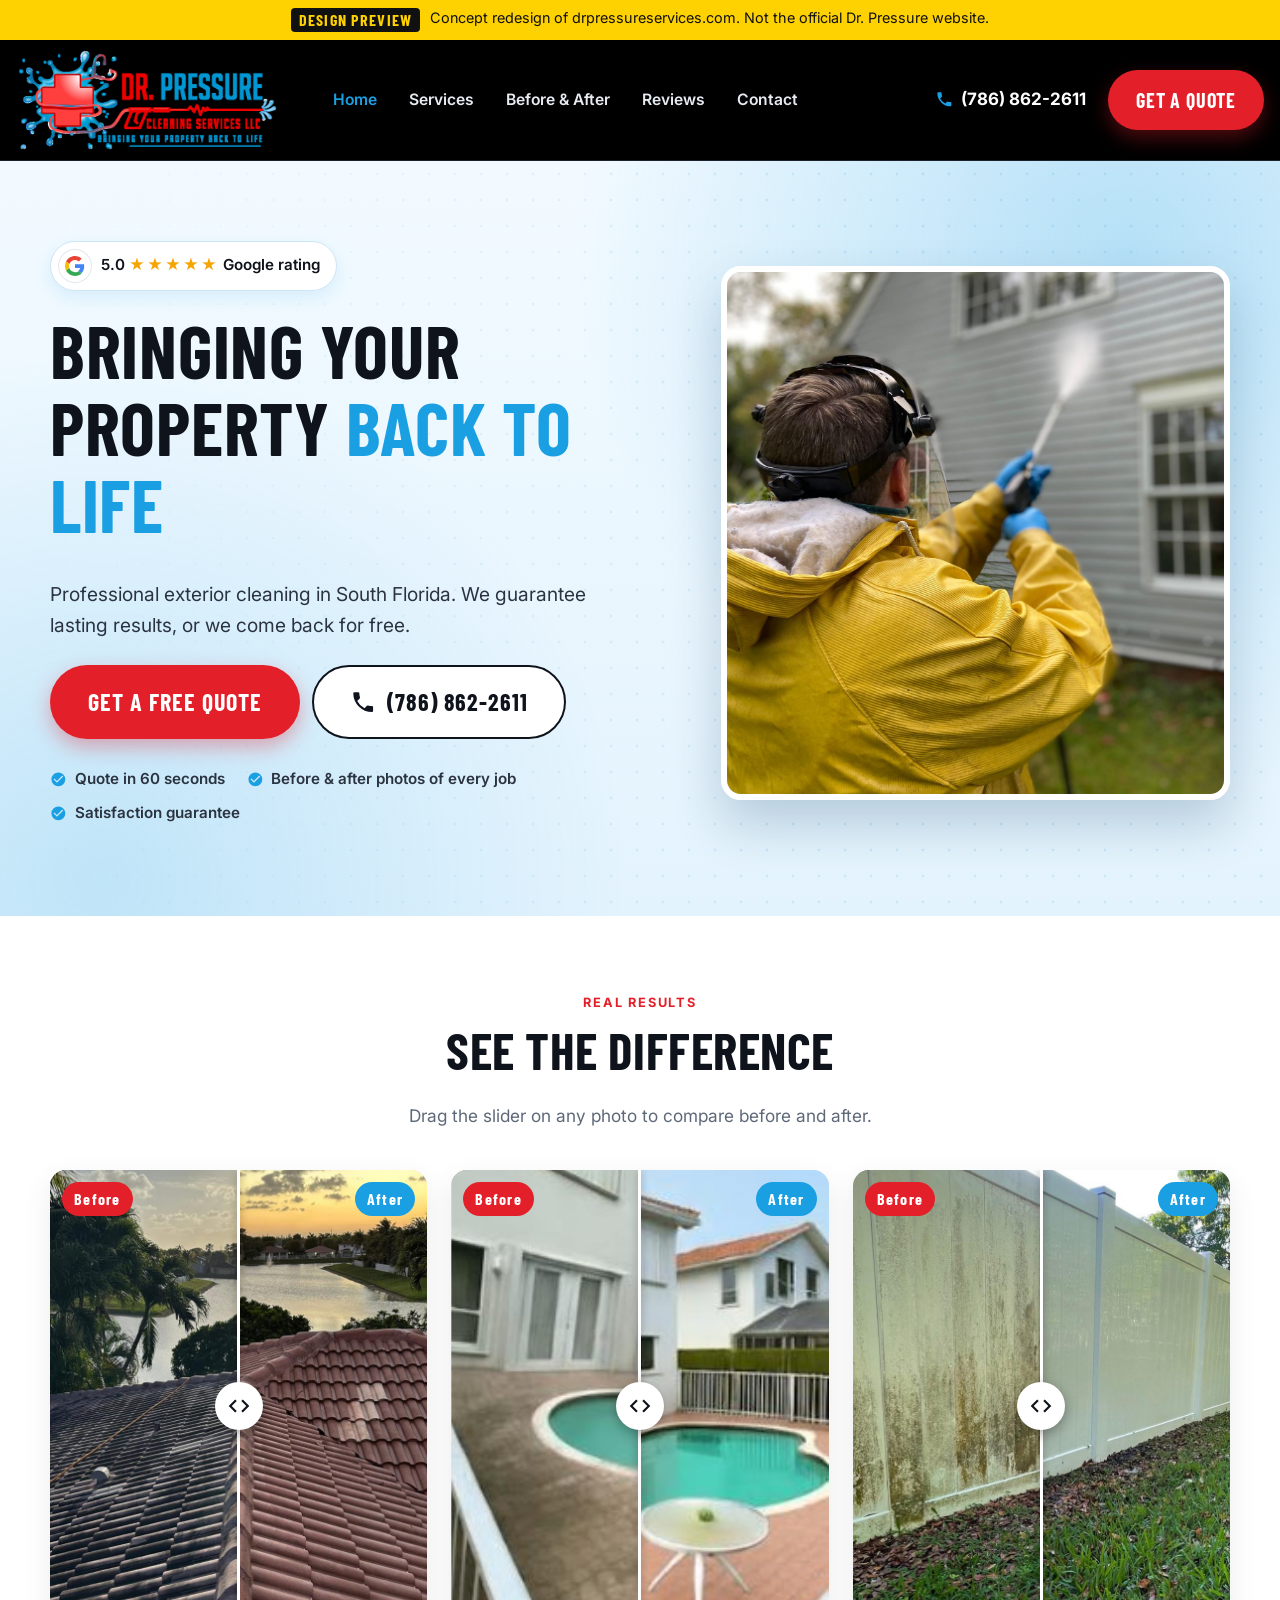
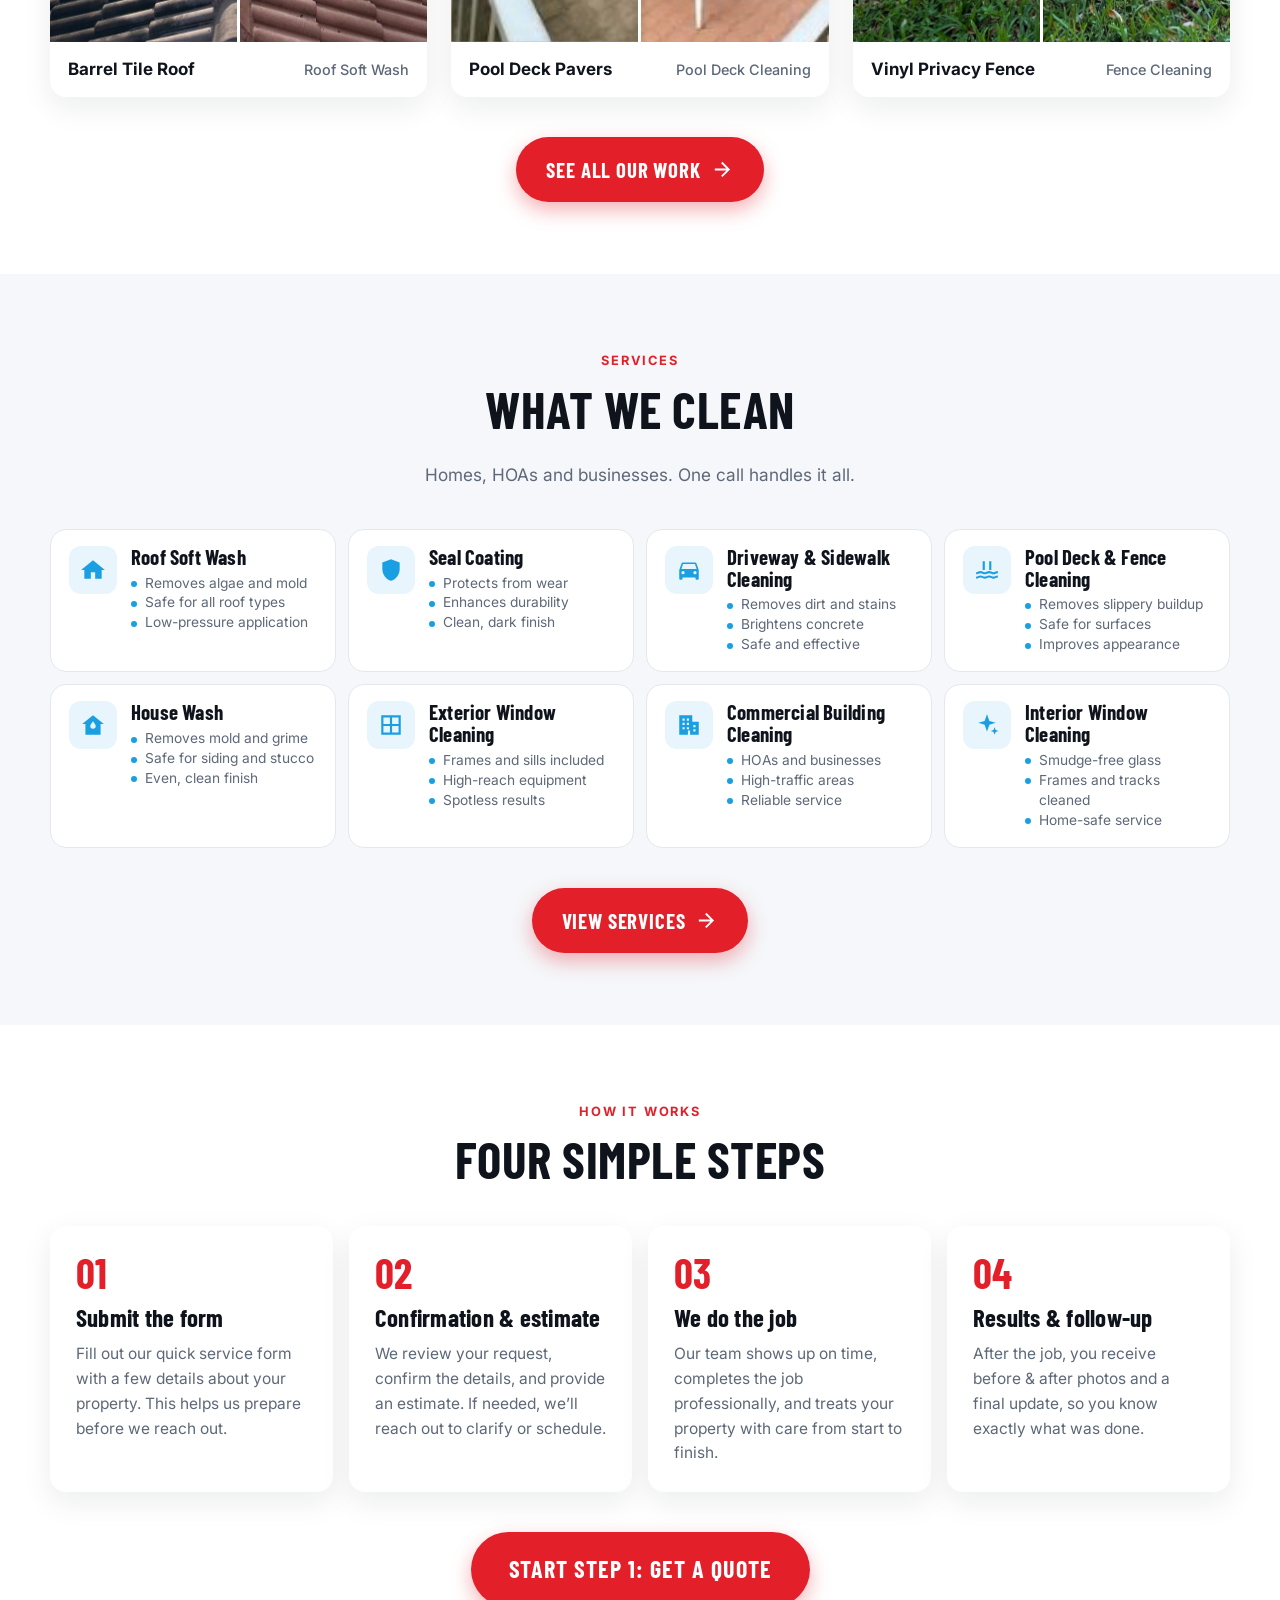
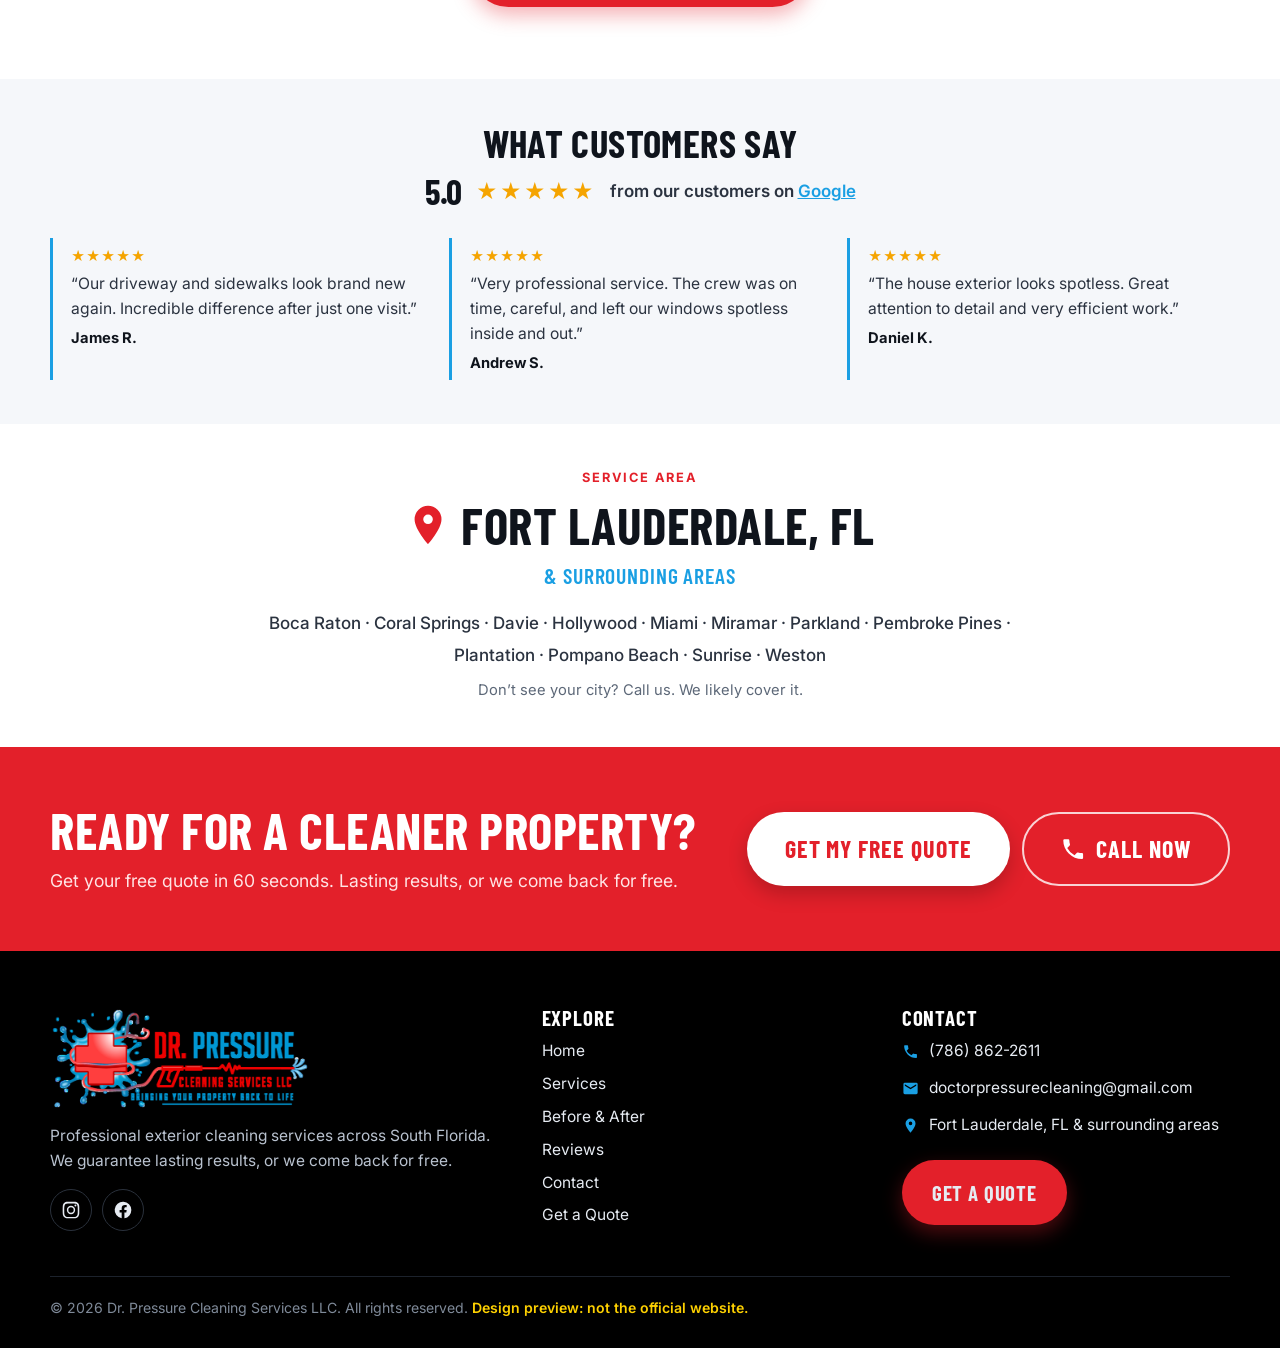
<file: index.html>
<!doctype html>
<html lang="en">
<head>
<meta charset="utf-8">
<meta name="viewport" content="width=device-width, initial-scale=1">
<title>Dr. Pressure | Pressure Washing & Exterior Cleaning in South Florida</title>
<meta name="description" content="Roof soft washing, driveways, pool decks, house washing and window cleaning across South Florida. 5.0 Google rating. Get your free quote in 60 seconds.">
<meta name="robots" content="noindex, nofollow">
<link rel="icon" type="image/png" href="assets/img/favicon.png">
<link rel="apple-touch-icon" href="assets/img/apple-touch-icon.png">
<link rel="preconnect" href="https://fonts.googleapis.com">
<link rel="preconnect" href="https://fonts.gstatic.com" crossorigin>
<link href="https://fonts.googleapis.com/css2?family=Barlow+Condensed:wght@600;700&family=Inter:wght@400;500;600;700&display=swap" rel="stylesheet">
<link rel="stylesheet" href="css/styles.css?v=15">
</head>
<body>
<a class="skip-link" href="#main">Skip to content</a>
<div class="preview-banner" role="note"><strong>Design preview</strong><span>Concept redesign of drpressureservices.com. Not the official Dr. Pressure website.</span></div>
<header class="site-header">
  <div class="container header-inner">
    <a class="brand" href="index.html"><img src="assets/img/logo.png" width="640" height="253" alt="Dr. Pressure Cleaning Services LLC: Bringing your property back to life"></a>
    <nav class="nav" aria-label="Main"><a href="index.html" aria-current="page">Home</a><a href="services.html">Services</a><a href="our-work.html">Before & After</a><a href="index.html#reviews">Reviews</a><a href="quote.html">Contact</a></nav>
    <div class="header-actions">
      <a class="header-phone" href="tel:+17868622611"><svg class="icon" viewBox="0 0 24 24" aria-hidden="true"><path d="M6.6 10.8a15.1 15.1 0 0 0 6.6 6.6l2.2-2.2a1 1 0 0 1 1-.25 11.4 11.4 0 0 0 3.6.57 1 1 0 0 1 1 1V20a1 1 0 0 1-1 1A17 17 0 0 1 3 4a1 1 0 0 1 1-1h3.5a1 1 0 0 1 1 1c0 1.25.2 2.45.57 3.57a1 1 0 0 1-.25 1z"/></svg>(786) 862-2611</a>
      <a class="btn btn--quote " href="quote.html">Get a Quote</a>
      <button class="nav-toggle" type="button" aria-expanded="false" aria-controls="mobile-nav" aria-label="Open menu"><svg viewBox="0 0 24 24" aria-hidden="true"><path d="M3 6h18v2H3zm0 5h18v2H3zm0 5h18v2H3z"/></svg></button>
    </div>
  </div>
  <nav class="mobile-nav" id="mobile-nav" aria-label="Mobile"><a href="index.html" aria-current="page">Home</a><a href="services.html">Services</a><a href="our-work.html">Before & After</a><a href="index.html#reviews">Reviews</a><a href="quote.html">Contact</a><a href="tel:+17868622611">Call (786) 862-2611</a></nav>
</header>
<main id="main">
<section class="hero">
  <div class="container hero-grid">
  <div class="hero-inner">
    <a class="rating-badge" href="https://www.google.com/maps/place/Dr.+Pressure+Cleaning+Services,+LLC/@26.540264,-80.9608332,9z/data=!4m8!3m7!1s0x623ec37fb17737cd:0x69ecc6bd66718e75!8m2!3d26.541781!4d-80.3013955!9m1!1b1!16s%2Fg%2F11wqyf3mq2" target="_blank" rel="noopener"><span class="g"><svg viewBox="0 0 48 48" width="20" height="20" aria-hidden="true"><path fill="#EA4335" d="M24 9.5c3.5 0 6.6 1.2 9.1 3.6l6.8-6.8C35.8 2.4 30.3 0 24 0 14.6 0 6.6 5.4 2.6 13.3l7.9 6.1C12.4 13.7 17.7 9.5 24 9.5z"/><path fill="#4285F4" d="M46.1 24.5c0-1.6-.1-3.1-.4-4.5H24v9h12.4c-.5 2.9-2.2 5.3-4.6 6.9l7.4 5.7c4.3-4 6.9-9.9 6.9-17.1z"/><path fill="#FBBC05" d="M10.5 28.6A14.5 14.5 0 0 1 9.5 24c0-1.6.3-3.2.8-4.6l-7.9-6.1A24 24 0 0 0 0 24c0 3.9.9 7.5 2.6 10.7z"/><path fill="#34A853" d="M24 48c6.5 0 11.9-2.1 15.9-5.8l-7.4-5.7c-2.1 1.4-4.8 2.3-8.5 2.3-6.3 0-11.6-4.2-13.5-9.9l-7.9 6.1C6.6 42.6 14.6 48 24 48z"/></svg></span><span>5.0 <span class="stars" aria-hidden="true">★★★★★</span> Google rating</span></a>
    <h1>Bringing your property <span>back to life</span></h1>
    <p class="hero-lead">Professional exterior cleaning in South Florida. We guarantee lasting results, or we come back for free.</p>
    <div class="hero-actions"><a class="btn btn--quote btn--lg" href="quote.html">Get a Free Quote</a><a class="btn btn--ghost btn--lg" href="tel:+17868622611"><svg class="icon" viewBox="0 0 24 24" aria-hidden="true"><path d="M6.6 10.8a15.1 15.1 0 0 0 6.6 6.6l2.2-2.2a1 1 0 0 1 1-.25 11.4 11.4 0 0 0 3.6.57 1 1 0 0 1 1 1V20a1 1 0 0 1-1 1A17 17 0 0 1 3 4a1 1 0 0 1 1-1h3.5a1 1 0 0 1 1 1c0 1.25.2 2.45.57 3.57a1 1 0 0 1-.25 1z"/></svg>(786) 862-2611</a></div>
    <ul class="hero-points"><li><svg class="icon" viewBox="0 0 24 24" aria-hidden="true"><path d="M12 2a10 10 0 1 0 0 20 10 10 0 0 0 0-20zm-2 15-5-5 1.4-1.4 3.6 3.6 7.6-7.6L19 8z"/></svg>Quote in 60 seconds</li><li><svg class="icon" viewBox="0 0 24 24" aria-hidden="true"><path d="M12 2a10 10 0 1 0 0 20 10 10 0 0 0 0-20zm-2 15-5-5 1.4-1.4 3.6 3.6 7.6-7.6L19 8z"/></svg>Before &amp; after photos of every job</li><li><svg class="icon" viewBox="0 0 24 24" aria-hidden="true"><path d="M12 2a10 10 0 1 0 0 20 10 10 0 0 0 0-20zm-2 15-5-5 1.4-1.4 3.6 3.6 7.6-7.6L19 8z"/></svg>Satisfaction guarantee</li></ul>
  </div>
  <figure class="hero-photo"><img src="assets/img/hero-pressure-washing.jpg" width="1400" height="1488" alt="Young man in a yellow rain jacket pressure washing house siding" fetchpriority="high"></figure>
  </div>
</section>

<section class="section">
  <div class="container">
    <div class="section-head"><span class="eyebrow">Real results</span><h2>See the difference</h2><p>Drag the slider on any photo to compare before and after.</p></div>
    <div class="ba-grid ba-grid--3">
<figure class="ba-card">
  <div class="ba" data-ba>
    <img class="ba-after" src="assets/img/work/roof-tile-after.jpg" alt="Barrel Tile Roof after cleaning by Dr. Pressure">
    <img class="ba-before" src="assets/img/work/roof-tile-before.jpg" alt="Barrel Tile Roof before cleaning">
    <span class="ba-tag ba-tag--before">Before</span><span class="ba-tag ba-tag--after">After</span>
    <span class="ba-line"></span>
    <input type="range" min="0" max="100" value="50" aria-label="Drag to compare before and after: Barrel Tile Roof">
    <span class="ba-handle"><svg viewBox="0 0 24 24" aria-hidden="true"><path d="M8.5 6 2.5 12l6 6 1.4-1.4L5.3 12l4.6-4.6zm7 0-1.4 1.4 4.6 4.6-4.6 4.6 1.4 1.4 6-6z"/></svg></span>
  </div>
  <figcaption>Barrel Tile Roof<span>Roof Soft Wash</span></figcaption>
</figure>
<figure class="ba-card">
  <div class="ba" data-ba>
    <img class="ba-after" src="assets/img/work/pool-deck-after.jpg" alt="Pool Deck Pavers after cleaning by Dr. Pressure">
    <img class="ba-before" src="assets/img/work/pool-deck-before.jpg" alt="Pool Deck Pavers before cleaning">
    <span class="ba-tag ba-tag--before">Before</span><span class="ba-tag ba-tag--after">After</span>
    <span class="ba-line"></span>
    <input type="range" min="0" max="100" value="50" aria-label="Drag to compare before and after: Pool Deck Pavers">
    <span class="ba-handle"><svg viewBox="0 0 24 24" aria-hidden="true"><path d="M8.5 6 2.5 12l6 6 1.4-1.4L5.3 12l4.6-4.6zm7 0-1.4 1.4 4.6 4.6-4.6 4.6 1.4 1.4 6-6z"/></svg></span>
  </div>
  <figcaption>Pool Deck Pavers<span>Pool Deck Cleaning</span></figcaption>
</figure>
<figure class="ba-card">
  <div class="ba" data-ba>
    <img class="ba-after" src="assets/img/work/fence-after.jpg" alt="Vinyl Privacy Fence after cleaning by Dr. Pressure" loading="lazy">
    <img class="ba-before" src="assets/img/work/fence-before.jpg" alt="Vinyl Privacy Fence before cleaning" loading="lazy">
    <span class="ba-tag ba-tag--before">Before</span><span class="ba-tag ba-tag--after">After</span>
    <span class="ba-line"></span>
    <input type="range" min="0" max="100" value="50" aria-label="Drag to compare before and after: Vinyl Privacy Fence">
    <span class="ba-handle"><svg viewBox="0 0 24 24" aria-hidden="true"><path d="M8.5 6 2.5 12l6 6 1.4-1.4L5.3 12l4.6-4.6zm7 0-1.4 1.4 4.6 4.6-4.6 4.6 1.4 1.4 6-6z"/></svg></span>
  </div>
  <figcaption>Vinyl Privacy Fence<span>Fence Cleaning</span></figcaption>
</figure>
    </div>
    <div class="center-cta"><a class="btn btn--quote" href="our-work.html">See all our work <svg class="icon" viewBox="0 0 24 24" aria-hidden="true"><path d="M12 4l-1.4 1.4 5.6 5.6H4v2h12.2l-5.6 5.6L12 20l8-8z"/></svg></a></div>
  </div>
</section>

<section class="section section--alt" id="services">
  <div class="container">
    <div class="section-head"><span class="eyebrow">Services</span><h2>What we clean</h2><p>Homes, HOAs and businesses. One call handles it all.</p></div>
    <ul class="svc-tiles"><li class="svc-tile"><span class="service-icon"><svg viewBox="0 0 24 24" aria-hidden="true"><path d="M12 3 1 12h3v8h6v-6h4v6h6v-8h3z"/></svg></span><div><h3>Roof Soft Wash</h3><ul class="svc-inc" aria-label="Included"><li>Removes algae and mold</li><li>Safe for all roof types</li><li>Low-pressure application</li></ul></div></li><li class="svc-tile"><span class="service-icon"><svg viewBox="0 0 24 24" aria-hidden="true"><path d="M12 2 4 5v6c0 5 3.4 9.7 8 11 4.6-1.3 8-6 8-11V5z"/></svg></span><div><h3>Seal Coating</h3><ul class="svc-inc" aria-label="Included"><li>Protects from wear</li><li>Enhances durability</li><li>Clean, dark finish</li></ul></div></li><li class="svc-tile"><span class="service-icon"><svg viewBox="0 0 24 24" aria-hidden="true"><path d="M18.9 6a1.5 1.5 0 0 0-1.4-1h-11a1.5 1.5 0 0 0-1.4 1L3 12v8a1 1 0 0 0 1 1h1a1 1 0 0 0 1-1v-1h12v1a1 1 0 0 0 1 1h1a1 1 0 0 0 1-1v-8zM6.5 16a1.5 1.5 0 1 1 0-3 1.5 1.5 0 0 1 0 3zm11 0a1.5 1.5 0 1 1 0-3 1.5 1.5 0 0 1 0 3zM5 11l1.5-4.5h11L19 11z"/></svg></span><div><h3>Driveway & Sidewalk Cleaning</h3><ul class="svc-inc" aria-label="Included"><li>Removes dirt and stains</li><li>Brightens concrete</li><li>Safe and effective</li></ul></div></li><li class="svc-tile"><span class="service-icon"><svg viewBox="0 0 24 24" aria-hidden="true"><path d="M2 18c2 0 2-1 4-1s2 1 4 1 2-1 4-1 2 1 4 1 2-1 4-1v2c-2 0-2 1-4 1s-2-1-4-1-2 1-4 1-2-1-4-1-2 1-4 1zm0-4c2 0 2-1 4-1s2 1 4 1 2-1 4-1 2 1 4 1 2-1 4-1v2c-2 0-2 1-4 1s-2-1-4-1-2 1-4 1-2-1-4-1-2 1-4 1zM8 4h2v8H8zm6 0h2v8h-2z"/></svg></span><div><h3>Pool Deck & Fence Cleaning</h3><ul class="svc-inc" aria-label="Included"><li>Removes slippery buildup</li><li>Safe for surfaces</li><li>Improves appearance</li></ul></div></li><li class="svc-tile"><span class="service-icon"><svg viewBox="0 0 24 24" aria-hidden="true"><path d="M12 3 2 11h3v10h14V11h3zm0 5.5c1.3 1.8 2.5 3.3 2.5 4.5a2.5 2.5 0 0 1-5 0c0-1.2 1.2-2.7 2.5-4.5z"/></svg></span><div><h3>House Wash</h3><ul class="svc-inc" aria-label="Included"><li>Removes mold and grime</li><li>Safe for siding and stucco</li><li>Even, clean finish</li></ul></div></li><li class="svc-tile"><span class="service-icon"><svg viewBox="0 0 24 24" aria-hidden="true"><path d="M3 3h18v18H3zm2 2v6h6V5zm8 0v6h6V5zm-8 8v6h6v-6zm8 0v6h6v-6z"/></svg></span><div><h3>Exterior Window Cleaning</h3><ul class="svc-inc" aria-label="Included"><li>Frames and sills included</li><li>High-reach equipment</li><li>Spotless results</li></ul></div></li><li class="svc-tile"><span class="service-icon"><svg viewBox="0 0 24 24" aria-hidden="true"><path d="M3 21V3h12v6h6v12h-8v-4h-2v4zm3-15v2h2V6zm4 0v2h2V6zm-4 4v2h2v-2zm4 0v2h2v-2zm-4 4v2h2v-2zm4 0v2h2v-2zm6-2v2h2v-2zm0 4v2h2v-2z"/></svg></span><div><h3>Commercial Building Cleaning</h3><ul class="svc-inc" aria-label="Included"><li>HOAs and businesses</li><li>High-traffic areas</li><li>Reliable service</li></ul></div></li><li class="svc-tile"><span class="service-icon"><svg viewBox="0 0 24 24" aria-hidden="true"><path d="M12 2l2.2 6.3L20 10l-5.8 1.7L12 18l-2.2-6.3L4 10l5.8-1.7zm7 12 1 2.6 2.5.9-2.5.9-1 2.6-1-2.6-2.5-.9 2.5-.9z"/></svg></span><div><h3>Interior Window Cleaning</h3><ul class="svc-inc" aria-label="Included"><li>Smudge-free glass</li><li>Frames and tracks cleaned</li><li>Home-safe service</li></ul></div></li></ul>
    <div class="center-cta"><a class="btn btn--quote" href="services.html">View services <svg class="icon" viewBox="0 0 24 24" aria-hidden="true"><path d="M12 4l-1.4 1.4 5.6 5.6H4v2h12.2l-5.6 5.6L12 20l8-8z"/></svg></a></div>
  </div>
</section>

<section class="section" id="process">
  <div class="container">
    <div class="section-head"><span class="eyebrow">How it works</span><h2>Four simple steps</h2></div>
    <ol class="steps"><li class='step'><h3>Submit the form</h3><p>Fill out our quick service form with a few details about your property. This helps us prepare before we reach out.</p></li><li class='step'><h3>Confirmation & estimate</h3><p>We review your request, confirm the details, and provide an estimate. If needed, we&rsquo;ll reach out to clarify or schedule.</p></li><li class='step'><h3>We do the job</h3><p>Our team shows up on time, completes the job professionally, and treats your property with care from start to finish.</p></li><li class='step'><h3>Results & follow-up</h3><p>After the job, you receive before &amp; after photos and a final update, so you know exactly what was done.</p></li></ol>
    <div class="center-cta"><a class="btn btn--quote btn--lg" href="quote.html">Start Step 1: Get a Quote</a></div>
  </div>
</section>
<section class="section section--alt section--tight" id="reviews">
  <div class="container">
    <h2 class="reviews-title">What customers say</h2>
    <div class="reviews-summary"><strong>5.0</strong><span class="stars" aria-hidden="true">★★★★★</span><span>from our customers on <a href="https://www.google.com/maps/place/Dr.+Pressure+Cleaning+Services,+LLC/@26.540264,-80.9608332,9z/data=!4m8!3m7!1s0x623ec37fb17737cd:0x69ecc6bd66718e75!8m2!3d26.541781!4d-80.3013955!9m1!1b1!16s%2Fg%2F11wqyf3mq2" target="_blank" rel="noopener">Google</a></span></div>
    <div class="reviews"><figure class="review"><span class="stars" aria-label="5 out of 5 stars">★★★★★</span><blockquote>&ldquo;Our driveway and sidewalks look brand new again. Incredible difference after just one visit.&rdquo;</blockquote><figcaption>James R.</figcaption></figure><figure class="review"><span class="stars" aria-label="5 out of 5 stars">★★★★★</span><blockquote>&ldquo;Very professional service. The crew was on time, careful, and left our windows spotless inside and out.&rdquo;</blockquote><figcaption>Andrew S.</figcaption></figure><figure class="review"><span class="stars" aria-label="5 out of 5 stars">★★★★★</span><blockquote>&ldquo;The house exterior looks spotless. Great attention to detail and very efficient work.&rdquo;</blockquote><figcaption>Daniel K.</figcaption></figure></div>
  </div>
</section>
<section class="section section--tight" id="areas">
  <div class="container areas-block">
    <span class="eyebrow">Service area</span>
    <h2 class="areas-main"><svg class="icon" viewBox="0 0 24 24" aria-hidden="true"><path d="M12 2a7 7 0 0 0-7 7c0 5.25 7 13 7 13s7-7.75 7-13a7 7 0 0 0-7-7zm0 9.5A2.5 2.5 0 1 1 12 6.5a2.5 2.5 0 0 1 0 5z"/></svg>Fort Lauderdale, FL</h2>
    <p class="areas-sub">&amp; surrounding areas</p>
    <p class="areas-list"><span class="nowrap">Boca Raton&nbsp;&middot;</span> <span class="nowrap">Coral Springs&nbsp;&middot;</span> <span class="nowrap">Davie&nbsp;&middot;</span> <span class="nowrap">Hollywood&nbsp;&middot;</span> <span class="nowrap">Miami&nbsp;&middot;</span> <span class="nowrap">Miramar&nbsp;&middot;</span> <span class="nowrap">Parkland&nbsp;&middot;</span> <span class="nowrap">Pembroke Pines&nbsp;&middot;</span> <span class="nowrap">Plantation&nbsp;&middot;</span> <span class="nowrap">Pompano Beach&nbsp;&middot;</span> <span class="nowrap">Sunrise&nbsp;&middot;</span> <span class="nowrap">Weston</span></p>
    <p class="areas-note">Don&rsquo;t see your city? Call us. We likely cover it.</p>
  </div>
</section>
<section class="quote-band" aria-label="Get a quote">
  <div class="container quote-band-inner">
    <div><h2>Ready for a cleaner property?</h2><p>Get your free quote in 60 seconds. Lasting results, or we come back for free.</p></div>
    <div class="quote-band-actions"><a class="btn btn--quote btn--lg" href="quote.html">Get My Free Quote</a><a class="btn btn--ghost btn--lg" href="tel:+17868622611"><svg class="icon" viewBox="0 0 24 24" aria-hidden="true"><path d="M6.6 10.8a15.1 15.1 0 0 0 6.6 6.6l2.2-2.2a1 1 0 0 1 1-.25 11.4 11.4 0 0 0 3.6.57 1 1 0 0 1 1 1V20a1 1 0 0 1-1 1A17 17 0 0 1 3 4a1 1 0 0 1 1-1h3.5a1 1 0 0 1 1 1c0 1.25.2 2.45.57 3.57a1 1 0 0 1-.25 1z"/></svg>Call Now</a></div>
  </div>
</section>
</main>
<footer class="site-footer">
  <div class="container">
    <div class="footer-grid">
      <div>
        <a class="footer-logo" href="index.html"><img src="assets/img/logo.png" width="640" height="253" alt="Dr. Pressure Cleaning Services LLC" loading="lazy"></a>
        <p>Professional exterior cleaning services across South Florida. We guarantee lasting results, or we come back for free.</p>
        <div class="social">
          <a href="https://www.instagram.com/dr.pressurecleaning/" aria-label="Instagram" target="_blank" rel="noopener"><svg viewBox="0 0 24 24" aria-hidden="true"><path d="M12 7a5 5 0 1 0 0 10 5 5 0 0 0 0-10zm0 8.2a3.2 3.2 0 1 1 0-6.4 3.2 3.2 0 0 1 0 6.4zM17.3 5.5a1.2 1.2 0 1 0 0 2.4 1.2 1.2 0 0 0 0-2.4zM21.9 7.8c-.1-1.6-.4-3-1.6-4.1S17.8 2.2 16.2 2.1C14.5 2 9.5 2 7.8 2.1 6.2 2.2 4.8 2.5 3.7 3.7S2.2 6.2 2.1 7.8C2 9.5 2 14.5 2.1 16.2c.1 1.6.4 3 1.6 4.1s2.5 1.5 4.1 1.6c1.7.1 6.7.1 8.4 0 1.6-.1 3-.4 4.1-1.6s1.5-2.5 1.6-4.1c.1-1.7.1-6.7 0-8.4zm-2.2 10.3a3.3 3.3 0 0 1-1.9 1.9c-1.3.5-4.4.4-5.8.4s-4.5.1-5.8-.4a3.3 3.3 0 0 1-1.9-1.9c-.5-1.3-.4-4.4-.4-5.8s-.1-4.5.4-5.8a3.3 3.3 0 0 1 1.9-1.9c1.3-.5 4.4-.4 5.8-.4s4.5-.1 5.8.4a3.3 3.3 0 0 1 1.9 1.9c.5 1.3.4 4.4.4 5.8s.1 4.5-.4 5.8z"/></svg></a>
          <a href="https://www.facebook.com/profile.php?id=61586886702951" aria-label="Facebook" target="_blank" rel="noopener"><svg viewBox="0 0 24 24" aria-hidden="true"><path d="M22 12a10 10 0 1 0-11.6 9.9v-7H7.9V12h2.5V9.8c0-2.5 1.5-3.9 3.8-3.9 1.1 0 2.2.2 2.2.2v2.5h-1.2c-1.2 0-1.6.8-1.6 1.6V12h2.8l-.4 2.9h-2.3v7A10 10 0 0 0 22 12z"/></svg></a>
        </div>
      </div>
      <div><h3>Explore</h3><ul><li><a href="index.html">Home</a></li><li><a href="services.html">Services</a></li><li><a href="our-work.html">Before & After</a></li><li><a href="index.html#reviews">Reviews</a></li><li><a href="quote.html">Contact</a></li><li><a href="quote.html">Get a Quote</a></li></ul></div>
      <div class="footer-contact"><h3>Contact</h3><ul>
        <li><a href="tel:+17868622611"><svg class="icon" viewBox="0 0 24 24" aria-hidden="true"><path d="M6.6 10.8a15.1 15.1 0 0 0 6.6 6.6l2.2-2.2a1 1 0 0 1 1-.25 11.4 11.4 0 0 0 3.6.57 1 1 0 0 1 1 1V20a1 1 0 0 1-1 1A17 17 0 0 1 3 4a1 1 0 0 1 1-1h3.5a1 1 0 0 1 1 1c0 1.25.2 2.45.57 3.57a1 1 0 0 1-.25 1z"/></svg>(786) 862-2611</a></li>
        <li><a href="mailto:doctorpressurecleaning@gmail.com"><svg class="icon" viewBox="0 0 24 24" aria-hidden="true"><path d="M20 4H4a2 2 0 0 0-2 2v12a2 2 0 0 0 2 2h16a2 2 0 0 0 2-2V6a2 2 0 0 0-2-2zm0 4-8 5-8-5V6l8 5 8-5z"/></svg>doctorpressurecleaning@gmail.com</a></li>
        <li><a href="https://www.google.com/maps/place/Dr.+Pressure+Cleaning+Services,+LLC/@26.540264,-80.9608332,9z/data=!4m8!3m7!1s0x623ec37fb17737cd:0x69ecc6bd66718e75!8m2!3d26.541781!4d-80.3013955!9m1!1b1!16s%2Fg%2F11wqyf3mq2" target="_blank" rel="noopener"><svg class="icon" viewBox="0 0 24 24" aria-hidden="true"><path d="M12 2a7 7 0 0 0-7 7c0 5.25 7 13 7 13s7-7.75 7-13a7 7 0 0 0-7-7zm0 9.5A2.5 2.5 0 1 1 12 6.5a2.5 2.5 0 0 1 0 5z"/></svg>Fort Lauderdale, FL &amp; surrounding areas</a></li>
      </ul>
      <p style="margin-top:18px"><a class="btn btn--quote " href="quote.html">Get a Quote</a></p></div>
    </div>
    <div class="footer-bottom">&copy; <span data-year>2026</span> Dr. Pressure Cleaning Services LLC. All rights reserved. <span class="preview-note">Design preview: not the official website.</span></div>
  </div>
</footer>
<div class="quote-bar" aria-label="Quick contact">
  <a class="btn btn--ghost" href="tel:+17868622611"><svg class="icon" viewBox="0 0 24 24" aria-hidden="true"><path d="M6.6 10.8a15.1 15.1 0 0 0 6.6 6.6l2.2-2.2a1 1 0 0 1 1-.25 11.4 11.4 0 0 0 3.6.57 1 1 0 0 1 1 1V20a1 1 0 0 1-1 1A17 17 0 0 1 3 4a1 1 0 0 1 1-1h3.5a1 1 0 0 1 1 1c0 1.25.2 2.45.57 3.57a1 1 0 0 1-.25 1z"/></svg>Call</a>
  <a class="btn btn--quote " href="quote.html">Get a Quote</a>
</div>
<script src="js/main.js?v=2" defer></script>
</body>
</html>
</file>
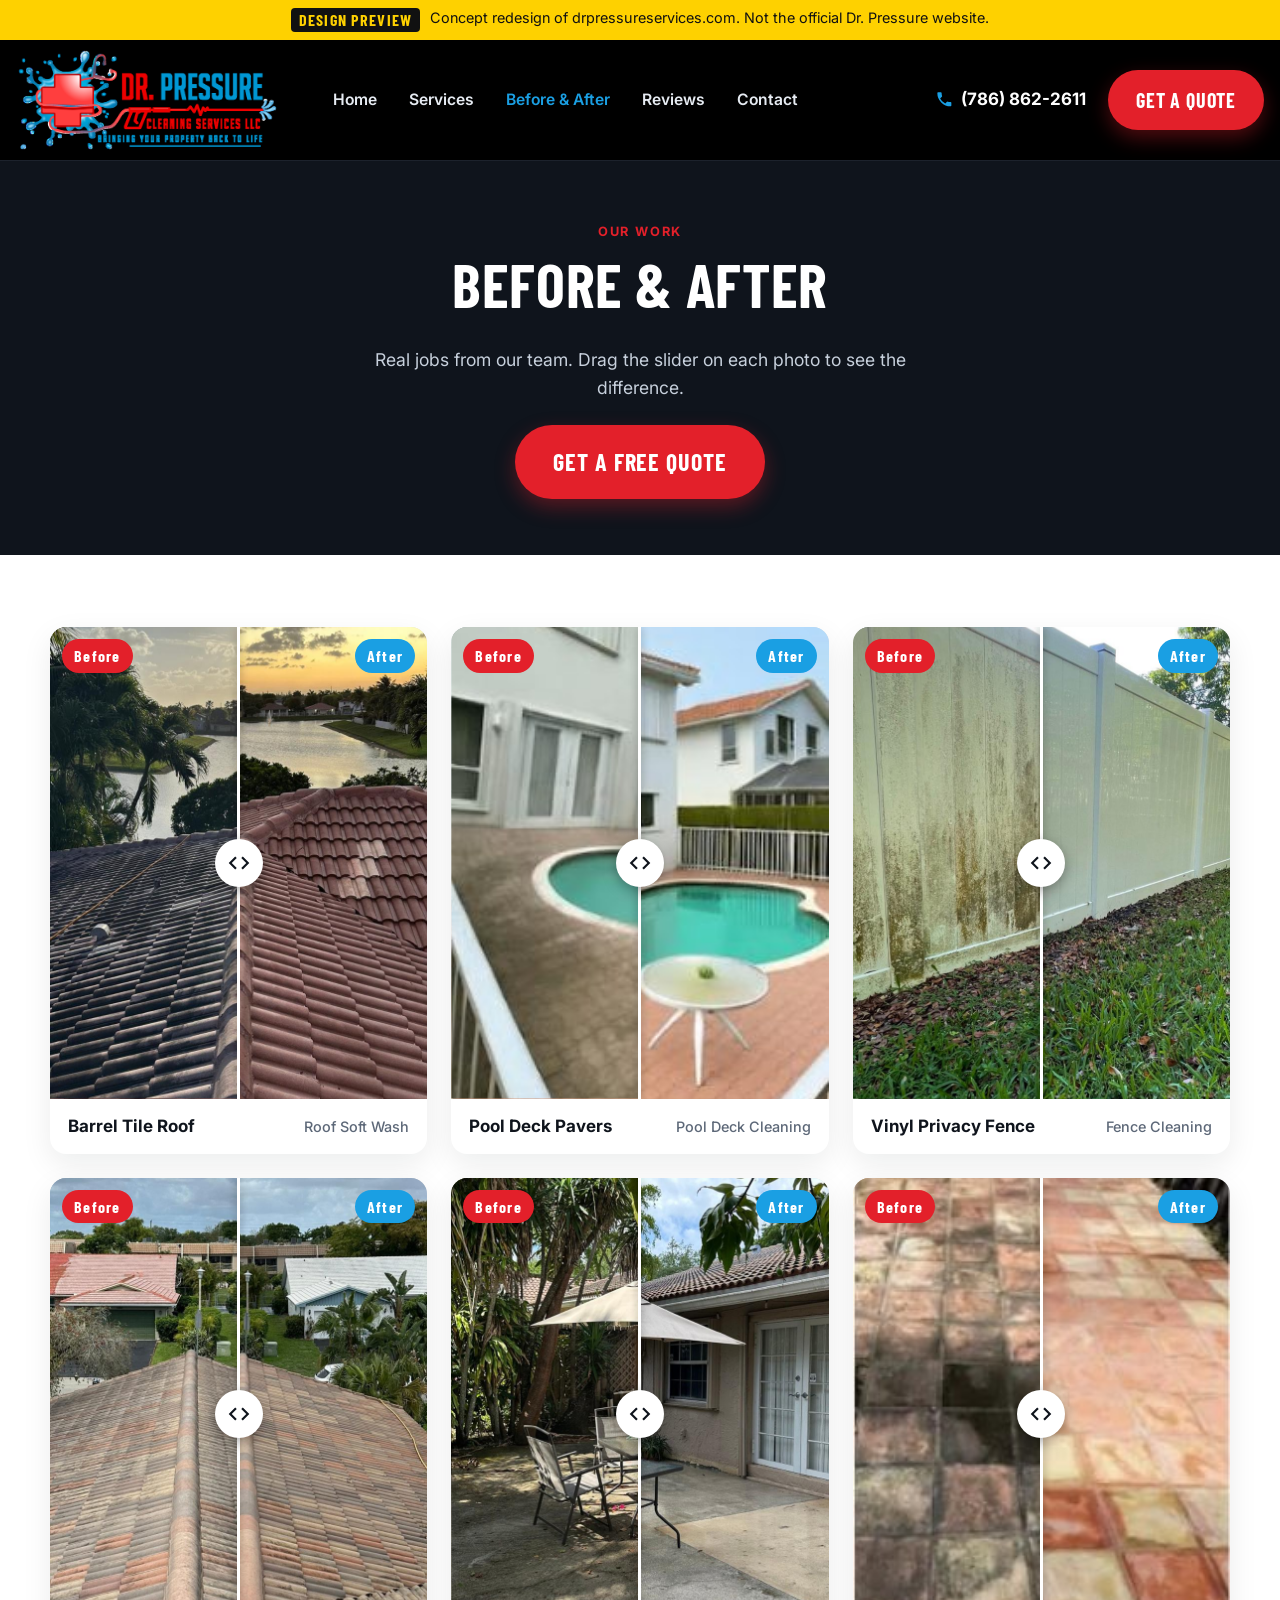
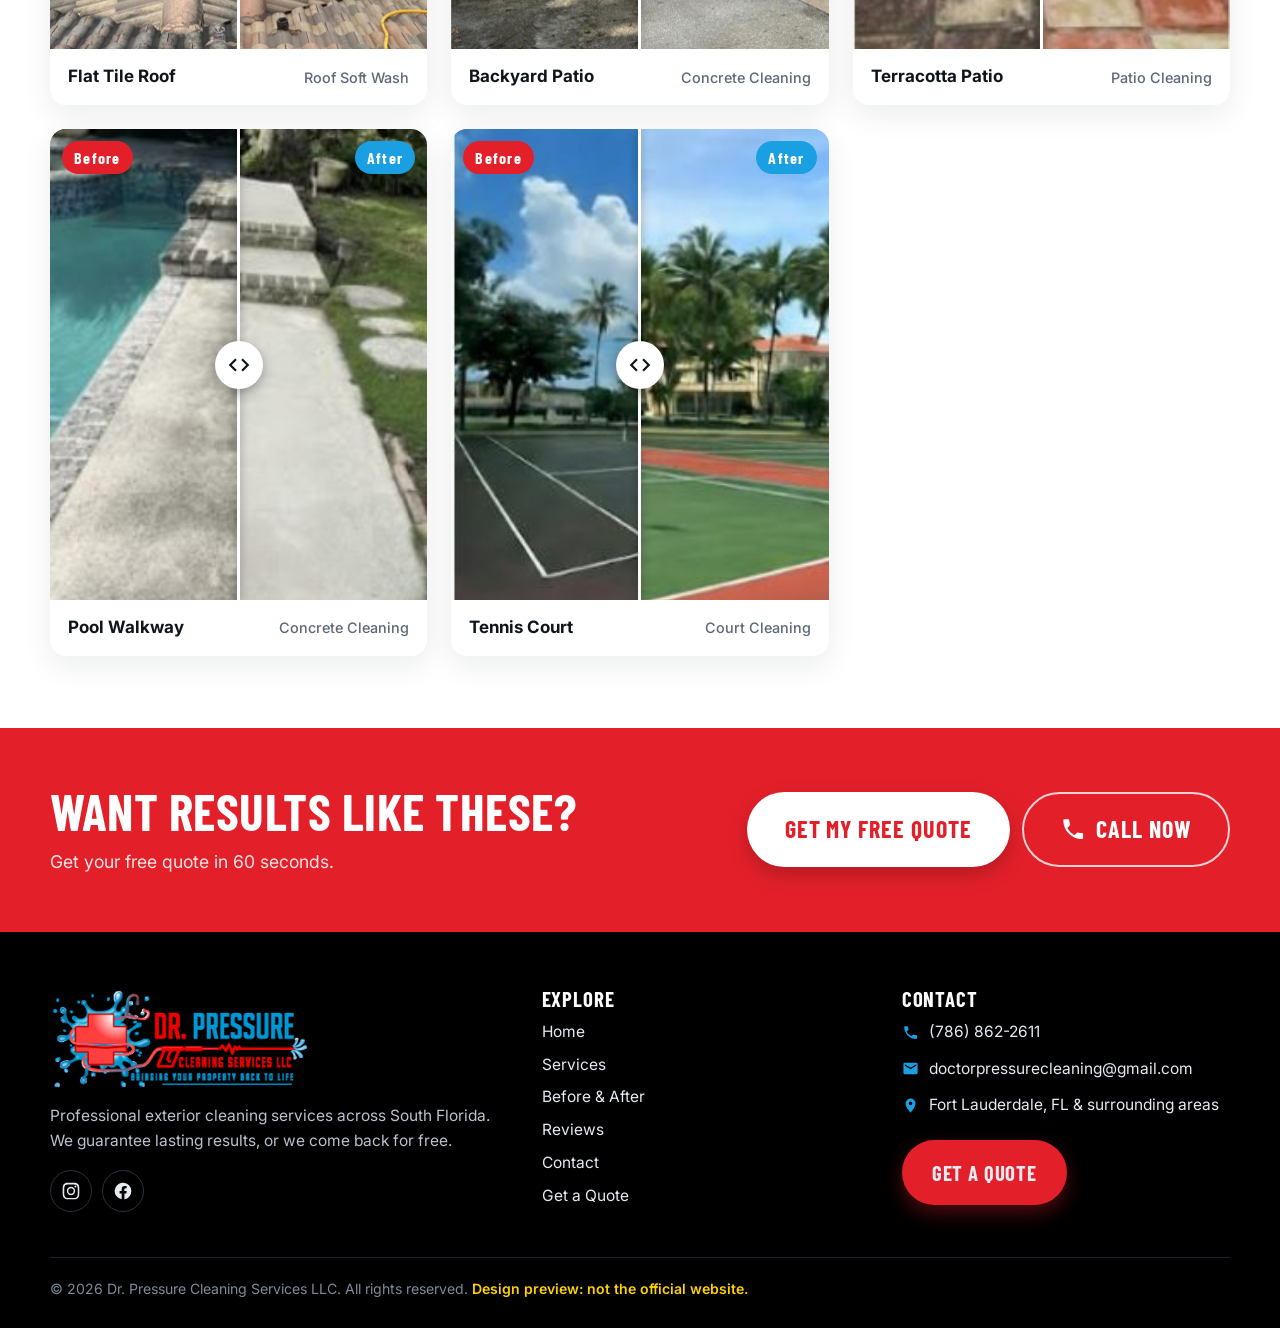
<file: our-work.html>
<!doctype html>
<html lang="en">
<head>
<meta charset="utf-8">
<meta name="viewport" content="width=device-width, initial-scale=1">
<title>Before & After | Dr. Pressure Cleaning Services</title>
<meta name="description" content="Before and after photos of roof, pool deck, fence, patio and concrete cleaning by Dr. Pressure in South Florida.">
<meta name="robots" content="noindex, nofollow">
<link rel="icon" type="image/png" href="assets/img/favicon.png">
<link rel="apple-touch-icon" href="assets/img/apple-touch-icon.png">
<link rel="preconnect" href="https://fonts.googleapis.com">
<link rel="preconnect" href="https://fonts.gstatic.com" crossorigin>
<link href="https://fonts.googleapis.com/css2?family=Barlow+Condensed:wght@600;700&family=Inter:wght@400;500;600;700&display=swap" rel="stylesheet">
<link rel="stylesheet" href="css/styles.css?v=15">
</head>
<body>
<a class="skip-link" href="#main">Skip to content</a>
<div class="preview-banner" role="note"><strong>Design preview</strong><span>Concept redesign of drpressureservices.com. Not the official Dr. Pressure website.</span></div>
<header class="site-header">
  <div class="container header-inner">
    <a class="brand" href="index.html"><img src="assets/img/logo.png" width="640" height="253" alt="Dr. Pressure Cleaning Services LLC: Bringing your property back to life"></a>
    <nav class="nav" aria-label="Main"><a href="index.html">Home</a><a href="services.html">Services</a><a href="our-work.html" aria-current="page">Before & After</a><a href="index.html#reviews">Reviews</a><a href="quote.html">Contact</a></nav>
    <div class="header-actions">
      <a class="header-phone" href="tel:+17868622611"><svg class="icon" viewBox="0 0 24 24" aria-hidden="true"><path d="M6.6 10.8a15.1 15.1 0 0 0 6.6 6.6l2.2-2.2a1 1 0 0 1 1-.25 11.4 11.4 0 0 0 3.6.57 1 1 0 0 1 1 1V20a1 1 0 0 1-1 1A17 17 0 0 1 3 4a1 1 0 0 1 1-1h3.5a1 1 0 0 1 1 1c0 1.25.2 2.45.57 3.57a1 1 0 0 1-.25 1z"/></svg>(786) 862-2611</a>
      <a class="btn btn--quote " href="quote.html">Get a Quote</a>
      <button class="nav-toggle" type="button" aria-expanded="false" aria-controls="mobile-nav" aria-label="Open menu"><svg viewBox="0 0 24 24" aria-hidden="true"><path d="M3 6h18v2H3zm0 5h18v2H3zm0 5h18v2H3z"/></svg></button>
    </div>
  </div>
  <nav class="mobile-nav" id="mobile-nav" aria-label="Mobile"><a href="index.html">Home</a><a href="services.html">Services</a><a href="our-work.html" aria-current="page">Before & After</a><a href="index.html#reviews">Reviews</a><a href="quote.html">Contact</a><a href="tel:+17868622611">Call (786) 862-2611</a></nav>
</header>
<main id="main">
<section class="page-hero"><div class="container"><span class="eyebrow">Our work</span><h1>Before &amp; after</h1><p>Real jobs from our team. Drag the slider on each photo to see the difference.</p><a class="btn btn--quote btn--lg" href="quote.html">Get a Free Quote</a></div></section>
<section class="section"><div class="container"><div class="ba-grid ba-grid--3">
<figure class="ba-card">
  <div class="ba" data-ba>
    <img class="ba-after" src="assets/img/work/roof-tile-after.jpg" alt="Barrel Tile Roof after cleaning by Dr. Pressure">
    <img class="ba-before" src="assets/img/work/roof-tile-before.jpg" alt="Barrel Tile Roof before cleaning">
    <span class="ba-tag ba-tag--before">Before</span><span class="ba-tag ba-tag--after">After</span>
    <span class="ba-line"></span>
    <input type="range" min="0" max="100" value="50" aria-label="Drag to compare before and after: Barrel Tile Roof">
    <span class="ba-handle"><svg viewBox="0 0 24 24" aria-hidden="true"><path d="M8.5 6 2.5 12l6 6 1.4-1.4L5.3 12l4.6-4.6zm7 0-1.4 1.4 4.6 4.6-4.6 4.6 1.4 1.4 6-6z"/></svg></span>
  </div>
  <figcaption>Barrel Tile Roof<span>Roof Soft Wash</span></figcaption>
</figure><figure class="ba-card">
  <div class="ba" data-ba>
    <img class="ba-after" src="assets/img/work/pool-deck-after.jpg" alt="Pool Deck Pavers after cleaning by Dr. Pressure">
    <img class="ba-before" src="assets/img/work/pool-deck-before.jpg" alt="Pool Deck Pavers before cleaning">
    <span class="ba-tag ba-tag--before">Before</span><span class="ba-tag ba-tag--after">After</span>
    <span class="ba-line"></span>
    <input type="range" min="0" max="100" value="50" aria-label="Drag to compare before and after: Pool Deck Pavers">
    <span class="ba-handle"><svg viewBox="0 0 24 24" aria-hidden="true"><path d="M8.5 6 2.5 12l6 6 1.4-1.4L5.3 12l4.6-4.6zm7 0-1.4 1.4 4.6 4.6-4.6 4.6 1.4 1.4 6-6z"/></svg></span>
  </div>
  <figcaption>Pool Deck Pavers<span>Pool Deck Cleaning</span></figcaption>
</figure><figure class="ba-card">
  <div class="ba" data-ba>
    <img class="ba-after" src="assets/img/work/fence-after.jpg" alt="Vinyl Privacy Fence after cleaning by Dr. Pressure">
    <img class="ba-before" src="assets/img/work/fence-before.jpg" alt="Vinyl Privacy Fence before cleaning">
    <span class="ba-tag ba-tag--before">Before</span><span class="ba-tag ba-tag--after">After</span>
    <span class="ba-line"></span>
    <input type="range" min="0" max="100" value="50" aria-label="Drag to compare before and after: Vinyl Privacy Fence">
    <span class="ba-handle"><svg viewBox="0 0 24 24" aria-hidden="true"><path d="M8.5 6 2.5 12l6 6 1.4-1.4L5.3 12l4.6-4.6zm7 0-1.4 1.4 4.6 4.6-4.6 4.6 1.4 1.4 6-6z"/></svg></span>
  </div>
  <figcaption>Vinyl Privacy Fence<span>Fence Cleaning</span></figcaption>
</figure><figure class="ba-card">
  <div class="ba" data-ba>
    <img class="ba-after" src="assets/img/work/roof-ridge-after.jpg" alt="Flat Tile Roof after cleaning by Dr. Pressure" loading="lazy">
    <img class="ba-before" src="assets/img/work/roof-ridge-before.jpg" alt="Flat Tile Roof before cleaning" loading="lazy">
    <span class="ba-tag ba-tag--before">Before</span><span class="ba-tag ba-tag--after">After</span>
    <span class="ba-line"></span>
    <input type="range" min="0" max="100" value="50" aria-label="Drag to compare before and after: Flat Tile Roof">
    <span class="ba-handle"><svg viewBox="0 0 24 24" aria-hidden="true"><path d="M8.5 6 2.5 12l6 6 1.4-1.4L5.3 12l4.6-4.6zm7 0-1.4 1.4 4.6 4.6-4.6 4.6 1.4 1.4 6-6z"/></svg></span>
  </div>
  <figcaption>Flat Tile Roof<span>Roof Soft Wash</span></figcaption>
</figure><figure class="ba-card">
  <div class="ba" data-ba>
    <img class="ba-after" src="assets/img/work/backyard-after.jpg" alt="Backyard Patio after cleaning by Dr. Pressure" loading="lazy">
    <img class="ba-before" src="assets/img/work/backyard-before.jpg" alt="Backyard Patio before cleaning" loading="lazy">
    <span class="ba-tag ba-tag--before">Before</span><span class="ba-tag ba-tag--after">After</span>
    <span class="ba-line"></span>
    <input type="range" min="0" max="100" value="50" aria-label="Drag to compare before and after: Backyard Patio">
    <span class="ba-handle"><svg viewBox="0 0 24 24" aria-hidden="true"><path d="M8.5 6 2.5 12l6 6 1.4-1.4L5.3 12l4.6-4.6zm7 0-1.4 1.4 4.6 4.6-4.6 4.6 1.4 1.4 6-6z"/></svg></span>
  </div>
  <figcaption>Backyard Patio<span>Concrete Cleaning</span></figcaption>
</figure><figure class="ba-card">
  <div class="ba" data-ba>
    <img class="ba-after" src="assets/img/work/patio-tile-after.jpg" alt="Terracotta Patio after cleaning by Dr. Pressure" loading="lazy">
    <img class="ba-before" src="assets/img/work/patio-tile-before.jpg" alt="Terracotta Patio before cleaning" loading="lazy">
    <span class="ba-tag ba-tag--before">Before</span><span class="ba-tag ba-tag--after">After</span>
    <span class="ba-line"></span>
    <input type="range" min="0" max="100" value="50" aria-label="Drag to compare before and after: Terracotta Patio">
    <span class="ba-handle"><svg viewBox="0 0 24 24" aria-hidden="true"><path d="M8.5 6 2.5 12l6 6 1.4-1.4L5.3 12l4.6-4.6zm7 0-1.4 1.4 4.6 4.6-4.6 4.6 1.4 1.4 6-6z"/></svg></span>
  </div>
  <figcaption>Terracotta Patio<span>Patio Cleaning</span></figcaption>
</figure><figure class="ba-card">
  <div class="ba" data-ba>
    <img class="ba-after" src="assets/img/work/pool-walkway-after.jpg" alt="Pool Walkway after cleaning by Dr. Pressure" loading="lazy">
    <img class="ba-before" src="assets/img/work/pool-walkway-before.jpg" alt="Pool Walkway before cleaning" loading="lazy">
    <span class="ba-tag ba-tag--before">Before</span><span class="ba-tag ba-tag--after">After</span>
    <span class="ba-line"></span>
    <input type="range" min="0" max="100" value="50" aria-label="Drag to compare before and after: Pool Walkway">
    <span class="ba-handle"><svg viewBox="0 0 24 24" aria-hidden="true"><path d="M8.5 6 2.5 12l6 6 1.4-1.4L5.3 12l4.6-4.6zm7 0-1.4 1.4 4.6 4.6-4.6 4.6 1.4 1.4 6-6z"/></svg></span>
  </div>
  <figcaption>Pool Walkway<span>Concrete Cleaning</span></figcaption>
</figure><figure class="ba-card">
  <div class="ba" data-ba>
    <img class="ba-after" src="assets/img/work/tennis-court-after.jpg" alt="Tennis Court after cleaning by Dr. Pressure" loading="lazy">
    <img class="ba-before" src="assets/img/work/tennis-court-before.jpg" alt="Tennis Court before cleaning" loading="lazy">
    <span class="ba-tag ba-tag--before">Before</span><span class="ba-tag ba-tag--after">After</span>
    <span class="ba-line"></span>
    <input type="range" min="0" max="100" value="50" aria-label="Drag to compare before and after: Tennis Court">
    <span class="ba-handle"><svg viewBox="0 0 24 24" aria-hidden="true"><path d="M8.5 6 2.5 12l6 6 1.4-1.4L5.3 12l4.6-4.6zm7 0-1.4 1.4 4.6 4.6-4.6 4.6 1.4 1.4 6-6z"/></svg></span>
  </div>
  <figcaption>Tennis Court<span>Court Cleaning</span></figcaption>
</figure>
</div></div></section>
<section class="quote-band" aria-label="Get a quote">
  <div class="container quote-band-inner">
    <div><h2>Want results like these?</h2><p>Get your free quote in 60 seconds.</p></div>
    <div class="quote-band-actions"><a class="btn btn--quote btn--lg" href="quote.html">Get My Free Quote</a><a class="btn btn--ghost btn--lg" href="tel:+17868622611"><svg class="icon" viewBox="0 0 24 24" aria-hidden="true"><path d="M6.6 10.8a15.1 15.1 0 0 0 6.6 6.6l2.2-2.2a1 1 0 0 1 1-.25 11.4 11.4 0 0 0 3.6.57 1 1 0 0 1 1 1V20a1 1 0 0 1-1 1A17 17 0 0 1 3 4a1 1 0 0 1 1-1h3.5a1 1 0 0 1 1 1c0 1.25.2 2.45.57 3.57a1 1 0 0 1-.25 1z"/></svg>Call Now</a></div>
  </div>
</section>
</main>
<footer class="site-footer">
  <div class="container">
    <div class="footer-grid">
      <div>
        <a class="footer-logo" href="index.html"><img src="assets/img/logo.png" width="640" height="253" alt="Dr. Pressure Cleaning Services LLC" loading="lazy"></a>
        <p>Professional exterior cleaning services across South Florida. We guarantee lasting results, or we come back for free.</p>
        <div class="social">
          <a href="https://www.instagram.com/dr.pressurecleaning/" aria-label="Instagram" target="_blank" rel="noopener"><svg viewBox="0 0 24 24" aria-hidden="true"><path d="M12 7a5 5 0 1 0 0 10 5 5 0 0 0 0-10zm0 8.2a3.2 3.2 0 1 1 0-6.4 3.2 3.2 0 0 1 0 6.4zM17.3 5.5a1.2 1.2 0 1 0 0 2.4 1.2 1.2 0 0 0 0-2.4zM21.9 7.8c-.1-1.6-.4-3-1.6-4.1S17.8 2.2 16.2 2.1C14.5 2 9.5 2 7.8 2.1 6.2 2.2 4.8 2.5 3.7 3.7S2.2 6.2 2.1 7.8C2 9.5 2 14.5 2.1 16.2c.1 1.6.4 3 1.6 4.1s2.5 1.5 4.1 1.6c1.7.1 6.7.1 8.4 0 1.6-.1 3-.4 4.1-1.6s1.5-2.5 1.6-4.1c.1-1.7.1-6.7 0-8.4zm-2.2 10.3a3.3 3.3 0 0 1-1.9 1.9c-1.3.5-4.4.4-5.8.4s-4.5.1-5.8-.4a3.3 3.3 0 0 1-1.9-1.9c-.5-1.3-.4-4.4-.4-5.8s-.1-4.5.4-5.8a3.3 3.3 0 0 1 1.9-1.9c1.3-.5 4.4-.4 5.8-.4s4.5-.1 5.8.4a3.3 3.3 0 0 1 1.9 1.9c.5 1.3.4 4.4.4 5.8s.1 4.5-.4 5.8z"/></svg></a>
          <a href="https://www.facebook.com/profile.php?id=61586886702951" aria-label="Facebook" target="_blank" rel="noopener"><svg viewBox="0 0 24 24" aria-hidden="true"><path d="M22 12a10 10 0 1 0-11.6 9.9v-7H7.9V12h2.5V9.8c0-2.5 1.5-3.9 3.8-3.9 1.1 0 2.2.2 2.2.2v2.5h-1.2c-1.2 0-1.6.8-1.6 1.6V12h2.8l-.4 2.9h-2.3v7A10 10 0 0 0 22 12z"/></svg></a>
        </div>
      </div>
      <div><h3>Explore</h3><ul><li><a href="index.html">Home</a></li><li><a href="services.html">Services</a></li><li><a href="our-work.html">Before & After</a></li><li><a href="index.html#reviews">Reviews</a></li><li><a href="quote.html">Contact</a></li><li><a href="quote.html">Get a Quote</a></li></ul></div>
      <div class="footer-contact"><h3>Contact</h3><ul>
        <li><a href="tel:+17868622611"><svg class="icon" viewBox="0 0 24 24" aria-hidden="true"><path d="M6.6 10.8a15.1 15.1 0 0 0 6.6 6.6l2.2-2.2a1 1 0 0 1 1-.25 11.4 11.4 0 0 0 3.6.57 1 1 0 0 1 1 1V20a1 1 0 0 1-1 1A17 17 0 0 1 3 4a1 1 0 0 1 1-1h3.5a1 1 0 0 1 1 1c0 1.25.2 2.45.57 3.57a1 1 0 0 1-.25 1z"/></svg>(786) 862-2611</a></li>
        <li><a href="mailto:doctorpressurecleaning@gmail.com"><svg class="icon" viewBox="0 0 24 24" aria-hidden="true"><path d="M20 4H4a2 2 0 0 0-2 2v12a2 2 0 0 0 2 2h16a2 2 0 0 0 2-2V6a2 2 0 0 0-2-2zm0 4-8 5-8-5V6l8 5 8-5z"/></svg>doctorpressurecleaning@gmail.com</a></li>
        <li><a href="https://www.google.com/maps/place/Dr.+Pressure+Cleaning+Services,+LLC/@26.540264,-80.9608332,9z/data=!4m8!3m7!1s0x623ec37fb17737cd:0x69ecc6bd66718e75!8m2!3d26.541781!4d-80.3013955!9m1!1b1!16s%2Fg%2F11wqyf3mq2" target="_blank" rel="noopener"><svg class="icon" viewBox="0 0 24 24" aria-hidden="true"><path d="M12 2a7 7 0 0 0-7 7c0 5.25 7 13 7 13s7-7.75 7-13a7 7 0 0 0-7-7zm0 9.5A2.5 2.5 0 1 1 12 6.5a2.5 2.5 0 0 1 0 5z"/></svg>Fort Lauderdale, FL &amp; surrounding areas</a></li>
      </ul>
      <p style="margin-top:18px"><a class="btn btn--quote " href="quote.html">Get a Quote</a></p></div>
    </div>
    <div class="footer-bottom">&copy; <span data-year>2026</span> Dr. Pressure Cleaning Services LLC. All rights reserved. <span class="preview-note">Design preview: not the official website.</span></div>
  </div>
</footer>
<div class="quote-bar" aria-label="Quick contact">
  <a class="btn btn--ghost" href="tel:+17868622611"><svg class="icon" viewBox="0 0 24 24" aria-hidden="true"><path d="M6.6 10.8a15.1 15.1 0 0 0 6.6 6.6l2.2-2.2a1 1 0 0 1 1-.25 11.4 11.4 0 0 0 3.6.57 1 1 0 0 1 1 1V20a1 1 0 0 1-1 1A17 17 0 0 1 3 4a1 1 0 0 1 1-1h3.5a1 1 0 0 1 1 1c0 1.25.2 2.45.57 3.57a1 1 0 0 1-.25 1z"/></svg>Call</a>
  <a class="btn btn--quote " href="quote.html">Get a Quote</a>
</div>
<script src="js/main.js?v=2" defer></script>
</body>
</html>
</file>
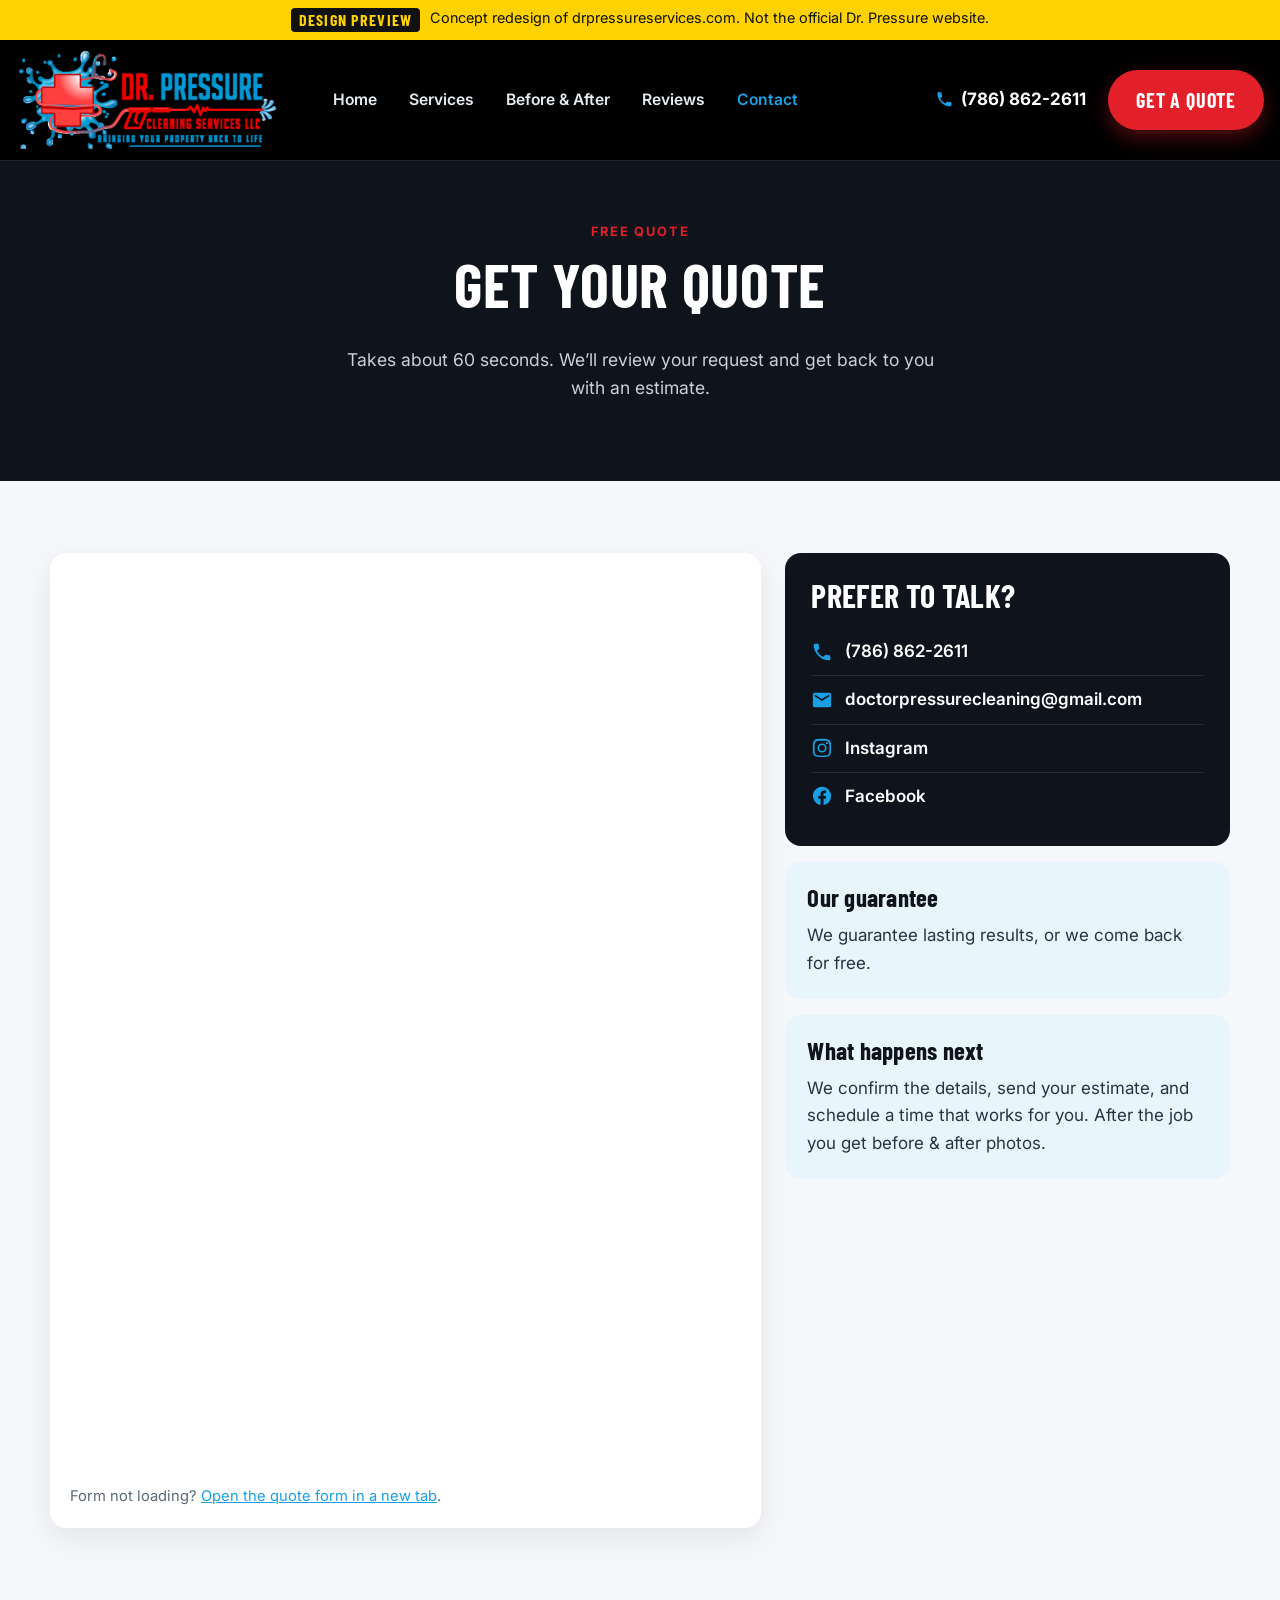
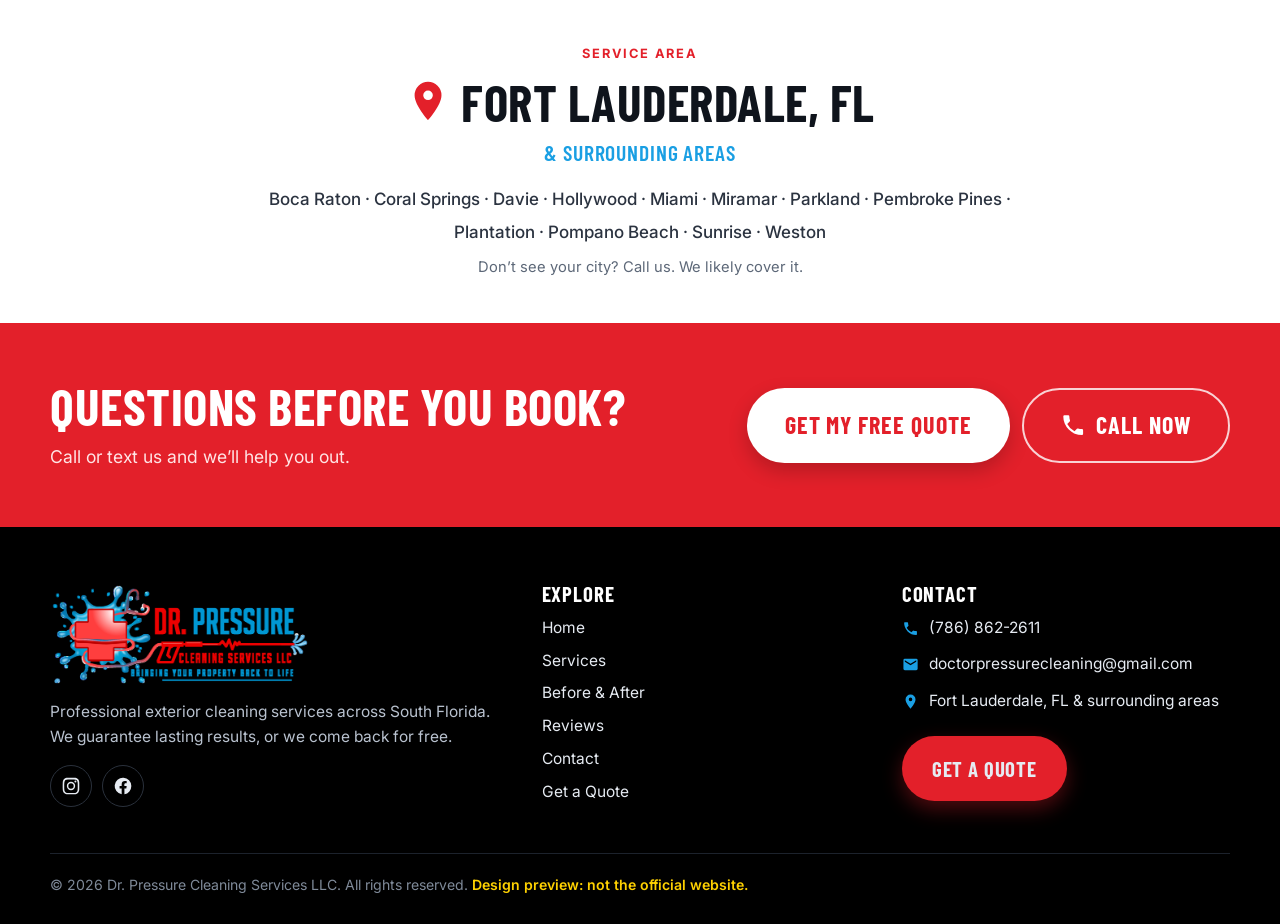
<file: quote.html>
<!doctype html>
<html lang="en">
<head>
<meta charset="utf-8">
<meta name="viewport" content="width=device-width, initial-scale=1">
<title>Get a Free Quote | Dr. Pressure Cleaning Services</title>
<meta name="description" content="Request a free pressure washing or exterior cleaning quote from Dr. Pressure. Takes about 60 seconds.">
<meta name="robots" content="noindex, nofollow">
<link rel="icon" type="image/png" href="assets/img/favicon.png">
<link rel="apple-touch-icon" href="assets/img/apple-touch-icon.png">
<link rel="preconnect" href="https://fonts.googleapis.com">
<link rel="preconnect" href="https://fonts.gstatic.com" crossorigin>
<link href="https://fonts.googleapis.com/css2?family=Barlow+Condensed:wght@600;700&family=Inter:wght@400;500;600;700&display=swap" rel="stylesheet">
<link rel="stylesheet" href="css/styles.css?v=15">
</head>
<body>
<a class="skip-link" href="#main">Skip to content</a>
<div class="preview-banner" role="note"><strong>Design preview</strong><span>Concept redesign of drpressureservices.com. Not the official Dr. Pressure website.</span></div>
<header class="site-header">
  <div class="container header-inner">
    <a class="brand" href="index.html"><img src="assets/img/logo.png" width="640" height="253" alt="Dr. Pressure Cleaning Services LLC: Bringing your property back to life"></a>
    <nav class="nav" aria-label="Main"><a href="index.html">Home</a><a href="services.html">Services</a><a href="our-work.html">Before & After</a><a href="index.html#reviews">Reviews</a><a href="quote.html" aria-current="page">Contact</a></nav>
    <div class="header-actions">
      <a class="header-phone" href="tel:+17868622611"><svg class="icon" viewBox="0 0 24 24" aria-hidden="true"><path d="M6.6 10.8a15.1 15.1 0 0 0 6.6 6.6l2.2-2.2a1 1 0 0 1 1-.25 11.4 11.4 0 0 0 3.6.57 1 1 0 0 1 1 1V20a1 1 0 0 1-1 1A17 17 0 0 1 3 4a1 1 0 0 1 1-1h3.5a1 1 0 0 1 1 1c0 1.25.2 2.45.57 3.57a1 1 0 0 1-.25 1z"/></svg>(786) 862-2611</a>
      <a class="btn btn--quote " href="quote.html">Get a Quote</a>
      <button class="nav-toggle" type="button" aria-expanded="false" aria-controls="mobile-nav" aria-label="Open menu"><svg viewBox="0 0 24 24" aria-hidden="true"><path d="M3 6h18v2H3zm0 5h18v2H3zm0 5h18v2H3z"/></svg></button>
    </div>
  </div>
  <nav class="mobile-nav" id="mobile-nav" aria-label="Mobile"><a href="index.html">Home</a><a href="services.html">Services</a><a href="our-work.html">Before & After</a><a href="index.html#reviews">Reviews</a><a href="quote.html" aria-current="page">Contact</a><a href="tel:+17868622611">Call (786) 862-2611</a></nav>
</header>
<main id="main">
<section class="page-hero"><div class="container"><span class="eyebrow">Free quote</span><h1>Get your quote</h1><p>Takes about 60 seconds. We&rsquo;ll review your request and get back to you with an estimate.</p></div></section>
<section class="section section--alt"><div class="container quote-layout">
  <div class="quote-form-card">
    <iframe data-tally-src="https://tally.so/embed/RGGEVv?alignLeft=1&amp;hideTitle=1&amp;transparentBackground=1&amp;dynamicHeight=1" src="https://tally.so/embed/RGGEVv?alignLeft=1&amp;hideTitle=1&amp;transparentBackground=1" loading="lazy" title="Dr. Pressure quote request form"></iframe>
    <p style="margin:12px 0 0;font-size:.92rem;color:var(--muted)">Form not loading? <a href="https://tally.so/r/RGGEVv" target="_blank" rel="noopener">Open the quote form in a new tab</a>.</p>
  </div>
  <aside class="quote-side">
    <div class="contact-card"><h2>Prefer to talk?</h2>
      <a href="tel:+17868622611"><svg class="icon" viewBox="0 0 24 24" aria-hidden="true"><path d="M6.6 10.8a15.1 15.1 0 0 0 6.6 6.6l2.2-2.2a1 1 0 0 1 1-.25 11.4 11.4 0 0 0 3.6.57 1 1 0 0 1 1 1V20a1 1 0 0 1-1 1A17 17 0 0 1 3 4a1 1 0 0 1 1-1h3.5a1 1 0 0 1 1 1c0 1.25.2 2.45.57 3.57a1 1 0 0 1-.25 1z"/></svg>(786) 862-2611</a>
      <a href="mailto:doctorpressurecleaning@gmail.com"><svg class="icon" viewBox="0 0 24 24" aria-hidden="true"><path d="M20 4H4a2 2 0 0 0-2 2v12a2 2 0 0 0 2 2h16a2 2 0 0 0 2-2V6a2 2 0 0 0-2-2zm0 4-8 5-8-5V6l8 5 8-5z"/></svg>doctorpressurecleaning@gmail.com</a>
      <a href="https://www.instagram.com/dr.pressurecleaning/" target="_blank" rel="noopener"><svg class="icon" viewBox="0 0 24 24" aria-hidden="true"><path d="M12 7a5 5 0 1 0 0 10 5 5 0 0 0 0-10zm0 8.2a3.2 3.2 0 1 1 0-6.4 3.2 3.2 0 0 1 0 6.4zM17.3 5.5a1.2 1.2 0 1 0 0 2.4 1.2 1.2 0 0 0 0-2.4zM21.9 7.8c-.1-1.6-.4-3-1.6-4.1S17.8 2.2 16.2 2.1C14.5 2 9.5 2 7.8 2.1 6.2 2.2 4.8 2.5 3.7 3.7S2.2 6.2 2.1 7.8C2 9.5 2 14.5 2.1 16.2c.1 1.6.4 3 1.6 4.1s2.5 1.5 4.1 1.6c1.7.1 6.7.1 8.4 0 1.6-.1 3-.4 4.1-1.6s1.5-2.5 1.6-4.1c.1-1.7.1-6.7 0-8.4zm-2.2 10.3a3.3 3.3 0 0 1-1.9 1.9c-1.3.5-4.4.4-5.8.4s-4.5.1-5.8-.4a3.3 3.3 0 0 1-1.9-1.9c-.5-1.3-.4-4.4-.4-5.8s-.1-4.5.4-5.8a3.3 3.3 0 0 1 1.9-1.9c1.3-.5 4.4-.4 5.8-.4s4.5-.1 5.8.4a3.3 3.3 0 0 1 1.9 1.9c.5 1.3.4 4.4.4 5.8s.1 4.5-.4 5.8z"/></svg>Instagram</a>
      <a href="https://www.facebook.com/profile.php?id=61586886702951" target="_blank" rel="noopener"><svg class="icon" viewBox="0 0 24 24" aria-hidden="true"><path d="M22 12a10 10 0 1 0-11.6 9.9v-7H7.9V12h2.5V9.8c0-2.5 1.5-3.9 3.8-3.9 1.1 0 2.2.2 2.2.2v2.5h-1.2c-1.2 0-1.6.8-1.6 1.6V12h2.8l-.4 2.9h-2.3v7A10 10 0 0 0 22 12z"/></svg>Facebook</a>
    </div>
    <div class="guarantee"><h3>Our guarantee</h3><p>We guarantee lasting results, or we come back for free.</p></div>
    <div class="guarantee"><h3>What happens next</h3><p>We confirm the details, send your estimate, and schedule a time that works for you. After the job you get before &amp; after photos.</p></div>
  </aside>
</div></section>
<section class="section section--tight" id="areas">
  <div class="container areas-block">
    <span class="eyebrow">Service area</span>
    <h2 class="areas-main"><svg class="icon" viewBox="0 0 24 24" aria-hidden="true"><path d="M12 2a7 7 0 0 0-7 7c0 5.25 7 13 7 13s7-7.75 7-13a7 7 0 0 0-7-7zm0 9.5A2.5 2.5 0 1 1 12 6.5a2.5 2.5 0 0 1 0 5z"/></svg>Fort Lauderdale, FL</h2>
    <p class="areas-sub">&amp; surrounding areas</p>
    <p class="areas-list"><span class="nowrap">Boca Raton&nbsp;&middot;</span> <span class="nowrap">Coral Springs&nbsp;&middot;</span> <span class="nowrap">Davie&nbsp;&middot;</span> <span class="nowrap">Hollywood&nbsp;&middot;</span> <span class="nowrap">Miami&nbsp;&middot;</span> <span class="nowrap">Miramar&nbsp;&middot;</span> <span class="nowrap">Parkland&nbsp;&middot;</span> <span class="nowrap">Pembroke Pines&nbsp;&middot;</span> <span class="nowrap">Plantation&nbsp;&middot;</span> <span class="nowrap">Pompano Beach&nbsp;&middot;</span> <span class="nowrap">Sunrise&nbsp;&middot;</span> <span class="nowrap">Weston</span></p>
    <p class="areas-note">Don&rsquo;t see your city? Call us. We likely cover it.</p>
  </div>
</section>
<section class="quote-band" aria-label="Get a quote">
  <div class="container quote-band-inner">
    <div><h2>Questions before you book?</h2><p>Call or text us and we&rsquo;ll help you out.</p></div>
    <div class="quote-band-actions"><a class="btn btn--quote btn--lg" href="quote.html">Get My Free Quote</a><a class="btn btn--ghost btn--lg" href="tel:+17868622611"><svg class="icon" viewBox="0 0 24 24" aria-hidden="true"><path d="M6.6 10.8a15.1 15.1 0 0 0 6.6 6.6l2.2-2.2a1 1 0 0 1 1-.25 11.4 11.4 0 0 0 3.6.57 1 1 0 0 1 1 1V20a1 1 0 0 1-1 1A17 17 0 0 1 3 4a1 1 0 0 1 1-1h3.5a1 1 0 0 1 1 1c0 1.25.2 2.45.57 3.57a1 1 0 0 1-.25 1z"/></svg>Call Now</a></div>
  </div>
</section>
</main>
<footer class="site-footer">
  <div class="container">
    <div class="footer-grid">
      <div>
        <a class="footer-logo" href="index.html"><img src="assets/img/logo.png" width="640" height="253" alt="Dr. Pressure Cleaning Services LLC" loading="lazy"></a>
        <p>Professional exterior cleaning services across South Florida. We guarantee lasting results, or we come back for free.</p>
        <div class="social">
          <a href="https://www.instagram.com/dr.pressurecleaning/" aria-label="Instagram" target="_blank" rel="noopener"><svg viewBox="0 0 24 24" aria-hidden="true"><path d="M12 7a5 5 0 1 0 0 10 5 5 0 0 0 0-10zm0 8.2a3.2 3.2 0 1 1 0-6.4 3.2 3.2 0 0 1 0 6.4zM17.3 5.5a1.2 1.2 0 1 0 0 2.4 1.2 1.2 0 0 0 0-2.4zM21.9 7.8c-.1-1.6-.4-3-1.6-4.1S17.8 2.2 16.2 2.1C14.5 2 9.5 2 7.8 2.1 6.2 2.2 4.8 2.5 3.7 3.7S2.2 6.2 2.1 7.8C2 9.5 2 14.5 2.1 16.2c.1 1.6.4 3 1.6 4.1s2.5 1.5 4.1 1.6c1.7.1 6.7.1 8.4 0 1.6-.1 3-.4 4.1-1.6s1.5-2.5 1.6-4.1c.1-1.7.1-6.7 0-8.4zm-2.2 10.3a3.3 3.3 0 0 1-1.9 1.9c-1.3.5-4.4.4-5.8.4s-4.5.1-5.8-.4a3.3 3.3 0 0 1-1.9-1.9c-.5-1.3-.4-4.4-.4-5.8s-.1-4.5.4-5.8a3.3 3.3 0 0 1 1.9-1.9c1.3-.5 4.4-.4 5.8-.4s4.5-.1 5.8.4a3.3 3.3 0 0 1 1.9 1.9c.5 1.3.4 4.4.4 5.8s.1 4.5-.4 5.8z"/></svg></a>
          <a href="https://www.facebook.com/profile.php?id=61586886702951" aria-label="Facebook" target="_blank" rel="noopener"><svg viewBox="0 0 24 24" aria-hidden="true"><path d="M22 12a10 10 0 1 0-11.6 9.9v-7H7.9V12h2.5V9.8c0-2.5 1.5-3.9 3.8-3.9 1.1 0 2.2.2 2.2.2v2.5h-1.2c-1.2 0-1.6.8-1.6 1.6V12h2.8l-.4 2.9h-2.3v7A10 10 0 0 0 22 12z"/></svg></a>
        </div>
      </div>
      <div><h3>Explore</h3><ul><li><a href="index.html">Home</a></li><li><a href="services.html">Services</a></li><li><a href="our-work.html">Before & After</a></li><li><a href="index.html#reviews">Reviews</a></li><li><a href="quote.html">Contact</a></li><li><a href="quote.html">Get a Quote</a></li></ul></div>
      <div class="footer-contact"><h3>Contact</h3><ul>
        <li><a href="tel:+17868622611"><svg class="icon" viewBox="0 0 24 24" aria-hidden="true"><path d="M6.6 10.8a15.1 15.1 0 0 0 6.6 6.6l2.2-2.2a1 1 0 0 1 1-.25 11.4 11.4 0 0 0 3.6.57 1 1 0 0 1 1 1V20a1 1 0 0 1-1 1A17 17 0 0 1 3 4a1 1 0 0 1 1-1h3.5a1 1 0 0 1 1 1c0 1.25.2 2.45.57 3.57a1 1 0 0 1-.25 1z"/></svg>(786) 862-2611</a></li>
        <li><a href="mailto:doctorpressurecleaning@gmail.com"><svg class="icon" viewBox="0 0 24 24" aria-hidden="true"><path d="M20 4H4a2 2 0 0 0-2 2v12a2 2 0 0 0 2 2h16a2 2 0 0 0 2-2V6a2 2 0 0 0-2-2zm0 4-8 5-8-5V6l8 5 8-5z"/></svg>doctorpressurecleaning@gmail.com</a></li>
        <li><a href="https://www.google.com/maps/place/Dr.+Pressure+Cleaning+Services,+LLC/@26.540264,-80.9608332,9z/data=!4m8!3m7!1s0x623ec37fb17737cd:0x69ecc6bd66718e75!8m2!3d26.541781!4d-80.3013955!9m1!1b1!16s%2Fg%2F11wqyf3mq2" target="_blank" rel="noopener"><svg class="icon" viewBox="0 0 24 24" aria-hidden="true"><path d="M12 2a7 7 0 0 0-7 7c0 5.25 7 13 7 13s7-7.75 7-13a7 7 0 0 0-7-7zm0 9.5A2.5 2.5 0 1 1 12 6.5a2.5 2.5 0 0 1 0 5z"/></svg>Fort Lauderdale, FL &amp; surrounding areas</a></li>
      </ul>
      <p style="margin-top:18px"><a class="btn btn--quote " href="quote.html">Get a Quote</a></p></div>
    </div>
    <div class="footer-bottom">&copy; <span data-year>2026</span> Dr. Pressure Cleaning Services LLC. All rights reserved. <span class="preview-note">Design preview: not the official website.</span></div>
  </div>
</footer>
<div class="quote-bar" aria-label="Quick contact">
  <a class="btn btn--ghost" href="tel:+17868622611"><svg class="icon" viewBox="0 0 24 24" aria-hidden="true"><path d="M6.6 10.8a15.1 15.1 0 0 0 6.6 6.6l2.2-2.2a1 1 0 0 1 1-.25 11.4 11.4 0 0 0 3.6.57 1 1 0 0 1 1 1V20a1 1 0 0 1-1 1A17 17 0 0 1 3 4a1 1 0 0 1 1-1h3.5a1 1 0 0 1 1 1c0 1.25.2 2.45.57 3.57a1 1 0 0 1-.25 1z"/></svg>Call</a>
  <a class="btn btn--quote " href="quote.html">Get a Quote</a>
</div>
<script src="js/main.js" defer></script>
<script async src="https://tally.so/widgets/embed.js"></script>
</body>
</html>
</file>
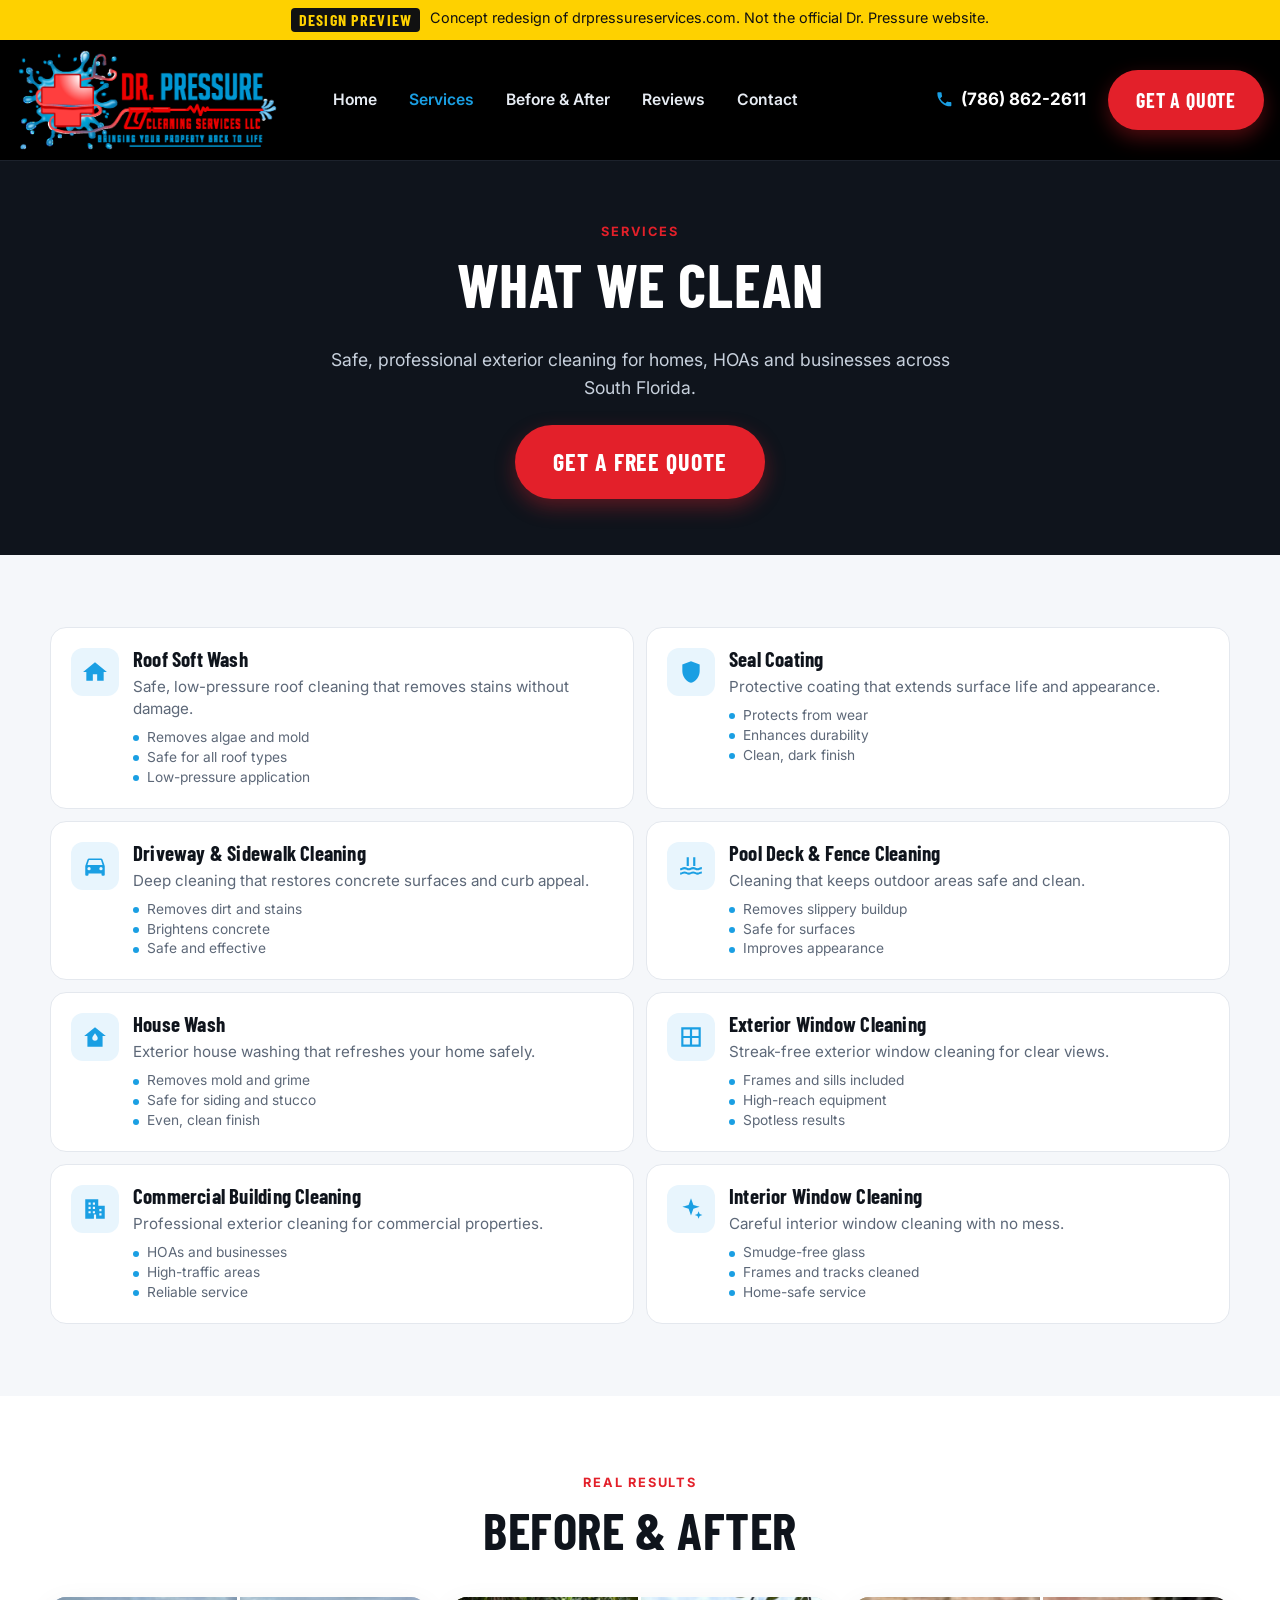
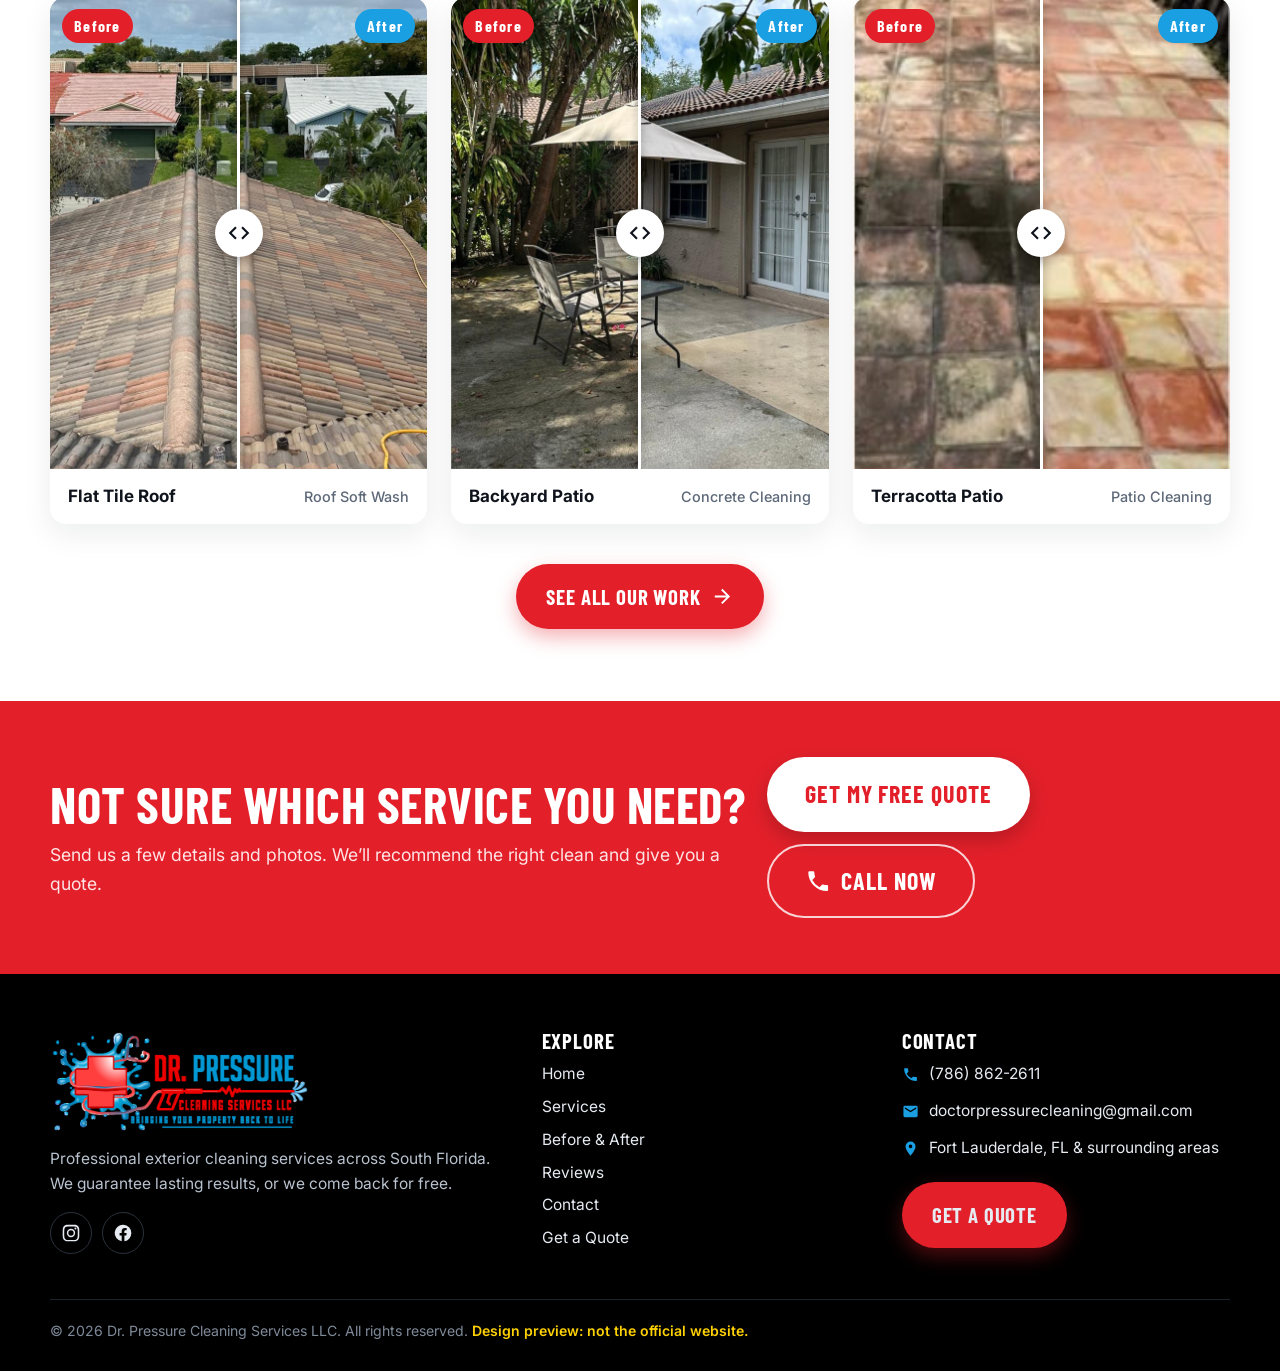
<file: services.html>
<!doctype html>
<html lang="en">
<head>
<meta charset="utf-8">
<meta name="viewport" content="width=device-width, initial-scale=1">
<title>Services | Dr. Pressure Cleaning Services</title>
<meta name="description" content="Roof soft wash, seal coating, driveway, pool deck, fence, house wash, window and commercial cleaning in South Florida.">
<meta name="robots" content="noindex, nofollow">
<link rel="icon" type="image/png" href="assets/img/favicon.png">
<link rel="apple-touch-icon" href="assets/img/apple-touch-icon.png">
<link rel="preconnect" href="https://fonts.googleapis.com">
<link rel="preconnect" href="https://fonts.gstatic.com" crossorigin>
<link href="https://fonts.googleapis.com/css2?family=Barlow+Condensed:wght@600;700&family=Inter:wght@400;500;600;700&display=swap" rel="stylesheet">
<link rel="stylesheet" href="css/styles.css?v=15">
</head>
<body>
<a class="skip-link" href="#main">Skip to content</a>
<div class="preview-banner" role="note"><strong>Design preview</strong><span>Concept redesign of drpressureservices.com. Not the official Dr. Pressure website.</span></div>
<header class="site-header">
  <div class="container header-inner">
    <a class="brand" href="index.html"><img src="assets/img/logo.png" width="640" height="253" alt="Dr. Pressure Cleaning Services LLC: Bringing your property back to life"></a>
    <nav class="nav" aria-label="Main"><a href="index.html">Home</a><a href="services.html" aria-current="page">Services</a><a href="our-work.html">Before & After</a><a href="index.html#reviews">Reviews</a><a href="quote.html">Contact</a></nav>
    <div class="header-actions">
      <a class="header-phone" href="tel:+17868622611"><svg class="icon" viewBox="0 0 24 24" aria-hidden="true"><path d="M6.6 10.8a15.1 15.1 0 0 0 6.6 6.6l2.2-2.2a1 1 0 0 1 1-.25 11.4 11.4 0 0 0 3.6.57 1 1 0 0 1 1 1V20a1 1 0 0 1-1 1A17 17 0 0 1 3 4a1 1 0 0 1 1-1h3.5a1 1 0 0 1 1 1c0 1.25.2 2.45.57 3.57a1 1 0 0 1-.25 1z"/></svg>(786) 862-2611</a>
      <a class="btn btn--quote " href="quote.html">Get a Quote</a>
      <button class="nav-toggle" type="button" aria-expanded="false" aria-controls="mobile-nav" aria-label="Open menu"><svg viewBox="0 0 24 24" aria-hidden="true"><path d="M3 6h18v2H3zm0 5h18v2H3zm0 5h18v2H3z"/></svg></button>
    </div>
  </div>
  <nav class="mobile-nav" id="mobile-nav" aria-label="Mobile"><a href="index.html">Home</a><a href="services.html" aria-current="page">Services</a><a href="our-work.html">Before & After</a><a href="index.html#reviews">Reviews</a><a href="quote.html">Contact</a><a href="tel:+17868622611">Call (786) 862-2611</a></nav>
</header>
<main id="main">
<section class="page-hero"><div class="container"><span class="eyebrow">Services</span><h1>What we clean</h1><p>Safe, professional exterior cleaning for homes, HOAs and businesses across South Florida.</p><a class="btn btn--quote btn--lg" href="quote.html">Get a Free Quote</a></div></section>
<section class="section section--alt"><div class="container">
<ul class="svc-tiles svc-tiles--desc"><li class="svc-tile"><span class="service-icon"><svg viewBox="0 0 24 24" aria-hidden="true"><path d="M12 3 1 12h3v8h6v-6h4v6h6v-8h3z"/></svg></span><div><h3>Roof Soft Wash</h3><p>Safe, low-pressure roof cleaning that removes stains without damage.</p><ul class="svc-inc" aria-label="Included"><li>Removes algae and mold</li><li>Safe for all roof types</li><li>Low-pressure application</li></ul></div></li><li class="svc-tile"><span class="service-icon"><svg viewBox="0 0 24 24" aria-hidden="true"><path d="M12 2 4 5v6c0 5 3.4 9.7 8 11 4.6-1.3 8-6 8-11V5z"/></svg></span><div><h3>Seal Coating</h3><p>Protective coating that extends surface life and appearance.</p><ul class="svc-inc" aria-label="Included"><li>Protects from wear</li><li>Enhances durability</li><li>Clean, dark finish</li></ul></div></li><li class="svc-tile"><span class="service-icon"><svg viewBox="0 0 24 24" aria-hidden="true"><path d="M18.9 6a1.5 1.5 0 0 0-1.4-1h-11a1.5 1.5 0 0 0-1.4 1L3 12v8a1 1 0 0 0 1 1h1a1 1 0 0 0 1-1v-1h12v1a1 1 0 0 0 1 1h1a1 1 0 0 0 1-1v-8zM6.5 16a1.5 1.5 0 1 1 0-3 1.5 1.5 0 0 1 0 3zm11 0a1.5 1.5 0 1 1 0-3 1.5 1.5 0 0 1 0 3zM5 11l1.5-4.5h11L19 11z"/></svg></span><div><h3>Driveway & Sidewalk Cleaning</h3><p>Deep cleaning that restores concrete surfaces and curb appeal.</p><ul class="svc-inc" aria-label="Included"><li>Removes dirt and stains</li><li>Brightens concrete</li><li>Safe and effective</li></ul></div></li><li class="svc-tile"><span class="service-icon"><svg viewBox="0 0 24 24" aria-hidden="true"><path d="M2 18c2 0 2-1 4-1s2 1 4 1 2-1 4-1 2 1 4 1 2-1 4-1v2c-2 0-2 1-4 1s-2-1-4-1-2 1-4 1-2-1-4-1-2 1-4 1zm0-4c2 0 2-1 4-1s2 1 4 1 2-1 4-1 2 1 4 1 2-1 4-1v2c-2 0-2 1-4 1s-2-1-4-1-2 1-4 1-2-1-4-1-2 1-4 1zM8 4h2v8H8zm6 0h2v8h-2z"/></svg></span><div><h3>Pool Deck & Fence Cleaning</h3><p>Cleaning that keeps outdoor areas safe and clean.</p><ul class="svc-inc" aria-label="Included"><li>Removes slippery buildup</li><li>Safe for surfaces</li><li>Improves appearance</li></ul></div></li><li class="svc-tile"><span class="service-icon"><svg viewBox="0 0 24 24" aria-hidden="true"><path d="M12 3 2 11h3v10h14V11h3zm0 5.5c1.3 1.8 2.5 3.3 2.5 4.5a2.5 2.5 0 0 1-5 0c0-1.2 1.2-2.7 2.5-4.5z"/></svg></span><div><h3>House Wash</h3><p>Exterior house washing that refreshes your home safely.</p><ul class="svc-inc" aria-label="Included"><li>Removes mold and grime</li><li>Safe for siding and stucco</li><li>Even, clean finish</li></ul></div></li><li class="svc-tile"><span class="service-icon"><svg viewBox="0 0 24 24" aria-hidden="true"><path d="M3 3h18v18H3zm2 2v6h6V5zm8 0v6h6V5zm-8 8v6h6v-6zm8 0v6h6v-6z"/></svg></span><div><h3>Exterior Window Cleaning</h3><p>Streak-free exterior window cleaning for clear views.</p><ul class="svc-inc" aria-label="Included"><li>Frames and sills included</li><li>High-reach equipment</li><li>Spotless results</li></ul></div></li><li class="svc-tile"><span class="service-icon"><svg viewBox="0 0 24 24" aria-hidden="true"><path d="M3 21V3h12v6h6v12h-8v-4h-2v4zm3-15v2h2V6zm4 0v2h2V6zm-4 4v2h2v-2zm4 0v2h2v-2zm-4 4v2h2v-2zm4 0v2h2v-2zm6-2v2h2v-2zm0 4v2h2v-2z"/></svg></span><div><h3>Commercial Building Cleaning</h3><p>Professional exterior cleaning for commercial properties.</p><ul class="svc-inc" aria-label="Included"><li>HOAs and businesses</li><li>High-traffic areas</li><li>Reliable service</li></ul></div></li><li class="svc-tile"><span class="service-icon"><svg viewBox="0 0 24 24" aria-hidden="true"><path d="M12 2l2.2 6.3L20 10l-5.8 1.7L12 18l-2.2-6.3L4 10l5.8-1.7zm7 12 1 2.6 2.5.9-2.5.9-1 2.6-1-2.6-2.5-.9 2.5-.9z"/></svg></span><div><h3>Interior Window Cleaning</h3><p>Careful interior window cleaning with no mess.</p><ul class="svc-inc" aria-label="Included"><li>Smudge-free glass</li><li>Frames and tracks cleaned</li><li>Home-safe service</li></ul></div></li></ul>
</div></section>
<section class="section"><div class="container">
  <div class="section-head"><span class="eyebrow">Real results</span><h2>Before &amp; after</h2></div>
  <div class="ba-grid ba-grid--3"><figure class="ba-card">
  <div class="ba" data-ba>
    <img class="ba-after" src="assets/img/work/roof-ridge-after.jpg" alt="Flat Tile Roof after cleaning by Dr. Pressure" loading="lazy">
    <img class="ba-before" src="assets/img/work/roof-ridge-before.jpg" alt="Flat Tile Roof before cleaning" loading="lazy">
    <span class="ba-tag ba-tag--before">Before</span><span class="ba-tag ba-tag--after">After</span>
    <span class="ba-line"></span>
    <input type="range" min="0" max="100" value="50" aria-label="Drag to compare before and after: Flat Tile Roof">
    <span class="ba-handle"><svg viewBox="0 0 24 24" aria-hidden="true"><path d="M8.5 6 2.5 12l6 6 1.4-1.4L5.3 12l4.6-4.6zm7 0-1.4 1.4 4.6 4.6-4.6 4.6 1.4 1.4 6-6z"/></svg></span>
  </div>
  <figcaption>Flat Tile Roof<span>Roof Soft Wash</span></figcaption>
</figure><figure class="ba-card">
  <div class="ba" data-ba>
    <img class="ba-after" src="assets/img/work/backyard-after.jpg" alt="Backyard Patio after cleaning by Dr. Pressure" loading="lazy">
    <img class="ba-before" src="assets/img/work/backyard-before.jpg" alt="Backyard Patio before cleaning" loading="lazy">
    <span class="ba-tag ba-tag--before">Before</span><span class="ba-tag ba-tag--after">After</span>
    <span class="ba-line"></span>
    <input type="range" min="0" max="100" value="50" aria-label="Drag to compare before and after: Backyard Patio">
    <span class="ba-handle"><svg viewBox="0 0 24 24" aria-hidden="true"><path d="M8.5 6 2.5 12l6 6 1.4-1.4L5.3 12l4.6-4.6zm7 0-1.4 1.4 4.6 4.6-4.6 4.6 1.4 1.4 6-6z"/></svg></span>
  </div>
  <figcaption>Backyard Patio<span>Concrete Cleaning</span></figcaption>
</figure><figure class="ba-card">
  <div class="ba" data-ba>
    <img class="ba-after" src="assets/img/work/patio-tile-after.jpg" alt="Terracotta Patio after cleaning by Dr. Pressure" loading="lazy">
    <img class="ba-before" src="assets/img/work/patio-tile-before.jpg" alt="Terracotta Patio before cleaning" loading="lazy">
    <span class="ba-tag ba-tag--before">Before</span><span class="ba-tag ba-tag--after">After</span>
    <span class="ba-line"></span>
    <input type="range" min="0" max="100" value="50" aria-label="Drag to compare before and after: Terracotta Patio">
    <span class="ba-handle"><svg viewBox="0 0 24 24" aria-hidden="true"><path d="M8.5 6 2.5 12l6 6 1.4-1.4L5.3 12l4.6-4.6zm7 0-1.4 1.4 4.6 4.6-4.6 4.6 1.4 1.4 6-6z"/></svg></span>
  </div>
  <figcaption>Terracotta Patio<span>Patio Cleaning</span></figcaption>
</figure></div>
  <div class="center-cta"><a class="btn btn--quote" href="our-work.html">See all our work <svg class="icon" viewBox="0 0 24 24" aria-hidden="true"><path d="M12 4l-1.4 1.4 5.6 5.6H4v2h12.2l-5.6 5.6L12 20l8-8z"/></svg></a></div>
</div></section>
<section class="quote-band" aria-label="Get a quote">
  <div class="container quote-band-inner">
    <div><h2>Not sure which service you need?</h2><p>Send us a few details and photos. We&rsquo;ll recommend the right clean and give you a quote.</p></div>
    <div class="quote-band-actions"><a class="btn btn--quote btn--lg" href="quote.html">Get My Free Quote</a><a class="btn btn--ghost btn--lg" href="tel:+17868622611"><svg class="icon" viewBox="0 0 24 24" aria-hidden="true"><path d="M6.6 10.8a15.1 15.1 0 0 0 6.6 6.6l2.2-2.2a1 1 0 0 1 1-.25 11.4 11.4 0 0 0 3.6.57 1 1 0 0 1 1 1V20a1 1 0 0 1-1 1A17 17 0 0 1 3 4a1 1 0 0 1 1-1h3.5a1 1 0 0 1 1 1c0 1.25.2 2.45.57 3.57a1 1 0 0 1-.25 1z"/></svg>Call Now</a></div>
  </div>
</section>
</main>
<footer class="site-footer">
  <div class="container">
    <div class="footer-grid">
      <div>
        <a class="footer-logo" href="index.html"><img src="assets/img/logo.png" width="640" height="253" alt="Dr. Pressure Cleaning Services LLC" loading="lazy"></a>
        <p>Professional exterior cleaning services across South Florida. We guarantee lasting results, or we come back for free.</p>
        <div class="social">
          <a href="https://www.instagram.com/dr.pressurecleaning/" aria-label="Instagram" target="_blank" rel="noopener"><svg viewBox="0 0 24 24" aria-hidden="true"><path d="M12 7a5 5 0 1 0 0 10 5 5 0 0 0 0-10zm0 8.2a3.2 3.2 0 1 1 0-6.4 3.2 3.2 0 0 1 0 6.4zM17.3 5.5a1.2 1.2 0 1 0 0 2.4 1.2 1.2 0 0 0 0-2.4zM21.9 7.8c-.1-1.6-.4-3-1.6-4.1S17.8 2.2 16.2 2.1C14.5 2 9.5 2 7.8 2.1 6.2 2.2 4.8 2.5 3.7 3.7S2.2 6.2 2.1 7.8C2 9.5 2 14.5 2.1 16.2c.1 1.6.4 3 1.6 4.1s2.5 1.5 4.1 1.6c1.7.1 6.7.1 8.4 0 1.6-.1 3-.4 4.1-1.6s1.5-2.5 1.6-4.1c.1-1.7.1-6.7 0-8.4zm-2.2 10.3a3.3 3.3 0 0 1-1.9 1.9c-1.3.5-4.4.4-5.8.4s-4.5.1-5.8-.4a3.3 3.3 0 0 1-1.9-1.9c-.5-1.3-.4-4.4-.4-5.8s-.1-4.5.4-5.8a3.3 3.3 0 0 1 1.9-1.9c1.3-.5 4.4-.4 5.8-.4s4.5-.1 5.8.4a3.3 3.3 0 0 1 1.9 1.9c.5 1.3.4 4.4.4 5.8s.1 4.5-.4 5.8z"/></svg></a>
          <a href="https://www.facebook.com/profile.php?id=61586886702951" aria-label="Facebook" target="_blank" rel="noopener"><svg viewBox="0 0 24 24" aria-hidden="true"><path d="M22 12a10 10 0 1 0-11.6 9.9v-7H7.9V12h2.5V9.8c0-2.5 1.5-3.9 3.8-3.9 1.1 0 2.2.2 2.2.2v2.5h-1.2c-1.2 0-1.6.8-1.6 1.6V12h2.8l-.4 2.9h-2.3v7A10 10 0 0 0 22 12z"/></svg></a>
        </div>
      </div>
      <div><h3>Explore</h3><ul><li><a href="index.html">Home</a></li><li><a href="services.html">Services</a></li><li><a href="our-work.html">Before & After</a></li><li><a href="index.html#reviews">Reviews</a></li><li><a href="quote.html">Contact</a></li><li><a href="quote.html">Get a Quote</a></li></ul></div>
      <div class="footer-contact"><h3>Contact</h3><ul>
        <li><a href="tel:+17868622611"><svg class="icon" viewBox="0 0 24 24" aria-hidden="true"><path d="M6.6 10.8a15.1 15.1 0 0 0 6.6 6.6l2.2-2.2a1 1 0 0 1 1-.25 11.4 11.4 0 0 0 3.6.57 1 1 0 0 1 1 1V20a1 1 0 0 1-1 1A17 17 0 0 1 3 4a1 1 0 0 1 1-1h3.5a1 1 0 0 1 1 1c0 1.25.2 2.45.57 3.57a1 1 0 0 1-.25 1z"/></svg>(786) 862-2611</a></li>
        <li><a href="mailto:doctorpressurecleaning@gmail.com"><svg class="icon" viewBox="0 0 24 24" aria-hidden="true"><path d="M20 4H4a2 2 0 0 0-2 2v12a2 2 0 0 0 2 2h16a2 2 0 0 0 2-2V6a2 2 0 0 0-2-2zm0 4-8 5-8-5V6l8 5 8-5z"/></svg>doctorpressurecleaning@gmail.com</a></li>
        <li><a href="https://www.google.com/maps/place/Dr.+Pressure+Cleaning+Services,+LLC/@26.540264,-80.9608332,9z/data=!4m8!3m7!1s0x623ec37fb17737cd:0x69ecc6bd66718e75!8m2!3d26.541781!4d-80.3013955!9m1!1b1!16s%2Fg%2F11wqyf3mq2" target="_blank" rel="noopener"><svg class="icon" viewBox="0 0 24 24" aria-hidden="true"><path d="M12 2a7 7 0 0 0-7 7c0 5.25 7 13 7 13s7-7.75 7-13a7 7 0 0 0-7-7zm0 9.5A2.5 2.5 0 1 1 12 6.5a2.5 2.5 0 0 1 0 5z"/></svg>Fort Lauderdale, FL &amp; surrounding areas</a></li>
      </ul>
      <p style="margin-top:18px"><a class="btn btn--quote " href="quote.html">Get a Quote</a></p></div>
    </div>
    <div class="footer-bottom">&copy; <span data-year>2026</span> Dr. Pressure Cleaning Services LLC. All rights reserved. <span class="preview-note">Design preview: not the official website.</span></div>
  </div>
</footer>
<div class="quote-bar" aria-label="Quick contact">
  <a class="btn btn--ghost" href="tel:+17868622611"><svg class="icon" viewBox="0 0 24 24" aria-hidden="true"><path d="M6.6 10.8a15.1 15.1 0 0 0 6.6 6.6l2.2-2.2a1 1 0 0 1 1-.25 11.4 11.4 0 0 0 3.6.57 1 1 0 0 1 1 1V20a1 1 0 0 1-1 1A17 17 0 0 1 3 4a1 1 0 0 1 1-1h3.5a1 1 0 0 1 1 1c0 1.25.2 2.45.57 3.57a1 1 0 0 1-.25 1z"/></svg>Call</a>
  <a class="btn btn--quote " href="quote.html">Get a Quote</a>
</div>
<script src="js/main.js?v=2" defer></script>
</body>
</html>
</file>
<file: css/styles.css>
/* ===== Dr. Pressure Cleaning Services — styles =====
   Brand colors come from the logo: red cross, blue water splash, black background. */
:root {
  --red: #e3202a;
  --red-dark: #b8141d;
  --blue: #1a9fe3;
  --blue-soft: #e8f5fd;
  --black: #000;
  --ink: #0f141c;
  --text: #2b3340;
  --muted: #5d6878;
  --line: #e4e8ee;
  --bg: #ffffff;
  --bg-alt: #f5f7fa;
  --radius: 16px;
  --shadow: 0 10px 30px rgba(15, 20, 28, .08);
  --font: "Inter", system-ui, -apple-system, "Segoe UI", Roboto, sans-serif;
  --display: "Barlow Condensed", "Arial Narrow", sans-serif;
  --header-h: 84px;
}

*, *::before, *::after { box-sizing: border-box; }
html { scroll-behavior: smooth; scroll-padding-top: calc(var(--header-h) + 12px); }
body {
  margin: 0;
  font-family: var(--font);
  font-size: 17px;
  line-height: 1.6;
  color: var(--text);
  background: var(--bg);
  overflow-x: hidden;
  padding-bottom: 72px; /* room for the phone quote bar */
}
img { max-width: 100%; display: block; }
a { color: var(--blue); }
h1, h2, h3 { font-family: var(--display); color: var(--ink); line-height: 1.05; margin: 0 0 .5em; letter-spacing: .01em; }
h1 { font-size: clamp(2.6rem, 8vw, 4.6rem); font-weight: 700; text-transform: uppercase; }
h2 { font-size: clamp(2.1rem, 5.5vw, 3.2rem); font-weight: 700; text-transform: uppercase; }
h3 { font-size: 1.55rem; font-weight: 700; }
p { margin: 0 0 1em; }

.container { width: min(1180px, 100% - 32px); margin-inline: auto; }
.section { padding: 72px 0; }
.section--alt { background: var(--bg-alt); }
.section-head { max-width: 680px; margin: 0 auto 40px; text-align: center; }
.section-head p { color: var(--muted); font-size: 1.08rem; }
.eyebrow {
  display: inline-block; font-weight: 700; font-size: .8rem; letter-spacing: .14em;
  text-transform: uppercase; color: var(--red); margin-bottom: 10px;
}
.skip-link { position: absolute; left: -9999px; top: 0; background: #fff; padding: 8px 12px; z-index: 100; }
.skip-link:focus { left: 8px; top: 8px; }

/* ===== Buttons ===== */
.btn {
  display: inline-flex; align-items: center; justify-content: center; gap: 10px;
  font-family: var(--display); font-weight: 700; font-size: 1.3rem; letter-spacing: .04em;
  text-transform: uppercase; text-decoration: none;
  padding: 14px 28px; border-radius: 999px; border: 2px solid transparent;
  cursor: pointer; transition: transform .15s, background .15s, box-shadow .15s;
  white-space: nowrap;
}
.btn:hover { transform: translateY(-2px); }
.btn:focus-visible { outline: 3px solid var(--blue); outline-offset: 3px; }
.btn--quote { background: var(--red); color: #fff; box-shadow: 0 8px 20px rgba(227, 32, 42, .35); }
.btn--quote:hover { background: var(--red-dark); }
.btn--ghost { background: transparent; color: #fff; border-color: rgba(255, 255, 255, .6); }
.btn--ghost:hover { background: rgba(255, 255, 255, .1); }
.btn--lg { font-size: 1.5rem; padding: 16px 36px; }
.icon { width: 1.1em; height: 1.1em; fill: currentColor; flex: none; }

/* ===== Preview banner (build.py PREVIEW = True) ===== */
.preview-banner {
  background: #fed100; color: #111; text-align: center; font-size: .9rem; line-height: 1.35;
  padding: 8px 16px; display: flex; flex-wrap: wrap; justify-content: center; gap: 4px 10px;
}
.preview-banner strong {
  font-family: var(--display); font-size: 1rem; letter-spacing: .08em; text-transform: uppercase;
  background: #111; color: #fed100; padding: 1px 8px; border-radius: 4px;
}

.preview-note { color: #fed100; font-weight: 600; }

/* ===== Header ===== */
.site-header {
  position: sticky; top: 0; z-index: 50;
  background: var(--black);
  border-bottom: 1px solid #1c222c;
}
.header-inner { display: flex; align-items: center; gap: 16px; height: var(--header-h); }
.brand { display: block; flex: none; }
.brand img { height: 72px; width: auto; }
:root { --header-h: 92px; }
.nav { display: none; }
.header-actions { margin-left: auto; display: flex; align-items: center; gap: 10px; }
.header-phone { display: none; }
.header-actions .btn { font-size: 1.1rem; padding: 10px 18px; }
.nav-toggle {
  display: inline-flex; align-items: center; justify-content: center;
  width: 46px; height: 46px; border-radius: 12px; border: 1px solid #2a313c;
  background: transparent; color: #fff; cursor: pointer;
}
.nav-toggle svg { width: 24px; height: 24px; fill: currentColor; }
.mobile-nav { display: none; background: var(--black); border-top: 1px solid #1c222c; }
.mobile-nav.open { display: block; }
.mobile-nav a {
  display: block; padding: 14px 16px; color: #fff; text-decoration: none; font-weight: 600;
  border-bottom: 1px solid #1c222c;
}
.mobile-nav a[aria-current="page"] { color: var(--blue); }

@media (max-width: 420px) {
  :root { --header-h: 84px; }
  .brand img { height: 64px; }
  .header-actions .btn { display: none; } /* the bottom quote bar covers this on small phones */
}

/* Header gets a little more width than page content so logo, nav, phone and button fit */
.site-header .container { width: min(1320px, 100% - 32px); }
/* Header items never wrap onto two lines */
.nav a, .header-phone, .header-actions .btn { white-space: nowrap; }
.header-actions { flex-shrink: 0; }

/* Full nav only when there is room for it; below this the menu button is used */
@media (min-width: 1140px) {
  :root { --header-h: 108px; }
  .brand img { height: 88px; }
  .nav { display: flex; gap: 2px; margin-left: 20px; }
  .nav a {
    color: #e6ebf2; text-decoration: none; font-weight: 600; font-size: .95rem;
    padding: 10px 10px; border-radius: 10px;
  }
  .nav a:hover { background: #151b24; color: #fff; }
  .nav a[aria-current="page"] { color: var(--blue); }
  .header-phone {
    display: inline-flex; align-items: center; gap: 8px; color: #fff; text-decoration: none;
    font-weight: 700; padding: 10px 8px;
  }
  .header-phone .icon { color: var(--blue); }
  .header-actions .btn { font-size: 1.15rem; padding: 12px 22px; }
  .nav-toggle, .mobile-nav, .mobile-nav.open { display: none; }
}
@media (min-width: 1280px) {
  :root { --header-h: 120px; }
  .brand img { height: 104px; }
  .nav { gap: 4px; margin-left: 24px; }
  .nav a { font-size: .98rem; padding: 10px 14px; }
  .header-phone { padding: 10px 12px; }
  .header-actions .btn { font-size: 1.25rem; padding: 12px 26px; }
}
/* Tablet / small laptop: show the phone number next to the menu button */
@media (min-width: 640px) and (max-width: 1139px) {
  .header-phone {
    display: inline-flex; align-items: center; gap: 8px; color: #fff; text-decoration: none; font-weight: 700; padding: 10px 6px;
  }
  .header-phone .icon { color: var(--blue); }
}

/* ===== Hero ===== */
/* Bright hero: clean sky-blue wash with soft "water" glows */
.hero {
  position: relative; color: var(--ink); overflow: hidden;
  background:
    radial-gradient(circle at 88% 12%, rgba(26, 159, 227, .28) 0, rgba(26, 159, 227, 0) 42%),
    radial-gradient(circle at 8% 95%, rgba(26, 159, 227, .18) 0, rgba(26, 159, 227, 0) 38%),
    linear-gradient(180deg, #f2faff 0%, #e3f3fd 100%);
}
.hero::before {
  /* faint droplet dots for texture */
  content: ""; position: absolute; inset: 0; pointer-events: none;
  background-image: radial-gradient(rgba(26, 159, 227, .14) 1.5px, transparent 1.6px);
  background-size: 26px 26px;
  -webkit-mask-image: linear-gradient(90deg, transparent 0%, #000 60%);
          mask-image: linear-gradient(90deg, transparent 0%, #000 60%);
}
.hero-inner { position: relative; padding: 56px 0 64px; max-width: 760px; }
.hero h1 { color: var(--ink); }
.hero h1 span { color: var(--blue); }
.hero-lead { font-size: 1.2rem; color: var(--text); max-width: 560px; }
.hero-actions { display: flex; flex-wrap: wrap; gap: 12px; margin-top: 24px; }
.hero .btn--ghost { color: var(--ink); border-color: var(--ink); background: #fff; }
.hero .btn--ghost:hover { background: var(--ink); color: #fff; }
.rating-badge {
  display: inline-flex; align-items: center; gap: 10px; margin-bottom: 20px;
  background: #fff; border: 1px solid #cfe6f5; box-shadow: 0 6px 18px rgba(26, 159, 227, .12);
  padding: 8px 16px 8px 8px; border-radius: 999px; color: var(--ink); text-decoration: none;
  font-weight: 600; font-size: .95rem;
}
.rating-badge .g { width: 32px; height: 32px; border-radius: 50%; background: #fff; display: grid; place-items: center; box-shadow: 0 0 0 1px #e4e8ee; }
.stars { color: #f5a400; letter-spacing: 2px; }
.hero-points { list-style: none; padding: 0; margin: 28px 0 0; display: flex; flex-wrap: wrap; gap: 10px 22px; color: var(--text); font-weight: 600; font-size: .95rem; }
.hero-points li { display: flex; align-items: center; gap: 8px; }
.hero-points .icon { color: var(--blue); }
.hero-grid { position: relative; display: grid; gap: 0; padding-bottom: 40px; }
.hero-photo { margin: 0; border-radius: 20px; overflow: hidden; box-shadow: 0 24px 50px rgba(15, 60, 100, .22); border: 6px solid #fff; }
.hero-photo img { width: 100%; height: 100%; aspect-ratio: 4 / 3; object-fit: cover; object-position: 50% 30%; }
.hero-inner { padding-bottom: 28px; }
@media (min-width: 960px) {
  .hero-grid { grid-template-columns: 1.1fr .9fr; gap: 48px; align-items: center; padding: 80px 0 90px; }
  .hero-inner { padding: 0; }
  .hero-photo img { aspect-ratio: 4 / 4.2; }
}

/* page hero (inner pages) */
.page-hero { background: var(--ink); color: #fff; padding: 56px 0; text-align: center; }
.page-hero h1 { color: #fff; font-size: clamp(2.4rem, 7vw, 3.8rem); }
.page-hero p { color: #c7d0dc; max-width: 620px; margin: 0 auto 22px; font-size: 1.1rem; }

/* ===== Before / after slider ===== */
.ba-grid { display: grid; gap: 24px; grid-template-columns: 1fr; }
@media (min-width: 640px) { .ba-grid { grid-template-columns: repeat(2, 1fr); } }
@media (min-width: 1000px) { .ba-grid--3 { grid-template-columns: repeat(3, 1fr); } }
.ba-card { background: #fff; border-radius: var(--radius); box-shadow: var(--shadow); overflow: hidden; margin: 0; }
.ba {
  --pos: 50%;
  position: relative; aspect-ratio: 4 / 5; overflow: hidden; background: #ddd;
  user-select: none; touch-action: pan-y;
}
.ba img { position: absolute; inset: 0; width: 100%; height: 100%; object-fit: cover; }
.ba .ba-before { clip-path: inset(0 calc(100% - var(--pos)) 0 0); }
.ba-line {
  position: absolute; top: 0; bottom: 0; left: var(--pos); width: 3px; margin-left: -1.5px;
  background: #fff; pointer-events: none; box-shadow: 0 0 8px rgba(0,0,0,.4);
}
.ba-handle {
  position: absolute; top: 50%; left: var(--pos); width: 48px; height: 48px; margin: -24px 0 0 -24px;
  border-radius: 50%; background: #fff; display: grid; place-items: center; pointer-events: none;
  box-shadow: 0 4px 14px rgba(0,0,0,.35); color: var(--ink);
}
.ba-handle svg { width: 26px; height: 26px; fill: currentColor; }
.ba-tag {
  position: absolute; top: 12px; padding: 4px 12px; border-radius: 999px; pointer-events: none;
  font-family: var(--display); font-weight: 700; font-size: 1rem; letter-spacing: .08em; color: #fff;
}
.ba-tag--before { left: 12px; background: var(--red); }
.ba-tag--after { right: 12px; background: var(--blue); }
.ba input[type="range"] {
  position: absolute; inset: 0; width: 100%; height: 100%; margin: 0; opacity: 0; cursor: ew-resize;
  -webkit-appearance: none; appearance: none;
}
.ba input[type="range"]:focus-visible ~ .ba-handle { outline: 3px solid var(--blue); outline-offset: 3px; }
.ba-card figcaption { padding: 14px 18px; font-weight: 700; color: var(--ink); display: flex; justify-content: space-between; gap: 12px; align-items: center; }
.ba-card figcaption span { font-weight: 500; color: var(--muted); font-size: .9rem; }
.center-cta { text-align: center; margin-top: 40px; }

/* ===== Services (simple tiles) ===== */
.svc-tiles { list-style: none; padding: 0; margin: 0; display: grid; gap: 12px; grid-template-columns: 1fr; }
@media (min-width: 560px) { .svc-tiles { grid-template-columns: repeat(2, 1fr); } }
@media (min-width: 1000px) { .svc-tiles { grid-template-columns: repeat(4, 1fr); } }
.svc-tile {
  display: flex; align-items: center; gap: 14px;
  background: #fff; border: 1px solid var(--line); border-radius: var(--radius); padding: 16px 18px;
}
.svc-tile h3 { font-size: 1.3rem; margin: 0; }
.svc-tile p { margin: 4px 0 0; color: var(--muted); font-size: .95rem; line-height: 1.45; }
.service-icon {
  width: 48px; height: 48px; border-radius: 12px; background: var(--blue-soft); color: var(--blue);
  display: grid; place-items: center; flex: none;
}
.service-icon svg { width: 26px; height: 26px; fill: currentColor; }
.svc-tiles .svc-tile { align-items: flex-start; }
.svc-tile h3 { margin-bottom: 6px; }
.svc-inc { list-style: none; padding: 0; margin: 0; font-size: .86rem; line-height: 1.45; color: var(--muted); }
.svc-inc li { position: relative; padding-left: 14px; }
.svc-inc li::before {
  content: ""; position: absolute; left: 0; top: .55em; width: 6px; height: 6px; border-radius: 50%; background: var(--blue);
}
.svc-tiles--desc .svc-inc { margin-top: 8px; }
@media (max-width: 639px) {
  .svc-tiles { gap: 8px; }
  .svc-tile { padding: 12px 14px; gap: 12px; }
  .svc-tile .service-icon { width: 40px; height: 40px; }
  .svc-tile .service-icon svg { width: 22px; height: 22px; }
  .svc-tile h3 { font-size: 1.15rem; margin-bottom: 2px; }
  .svc-inc { font-size: .84rem; line-height: 1.4; }
  .review:nth-child(n+4) { display: none; } /* 3 reviews on phones keeps the page short */
}
/* Services page: name + one line, two columns */
.svc-tiles--desc .svc-tile { align-items: flex-start; padding: 20px; }
@media (min-width: 1000px) { .svc-tiles--desc { grid-template-columns: repeat(2, 1fr); } }

/* ===== Steps ===== */
.steps { display: grid; gap: 16px; counter-reset: step; list-style: none; padding: 0; margin: 0; }
@media (min-width: 700px) { .steps { grid-template-columns: repeat(2, 1fr); } }
@media (min-width: 1000px) { .steps { grid-template-columns: repeat(4, 1fr); } }
.step { background: #fff; border-radius: var(--radius); padding: 26px; box-shadow: var(--shadow); position: relative; }
.step::before {
  counter-increment: step; content: "0" counter(step);
  font-family: var(--display); font-weight: 700; font-size: 2.6rem; line-height: 1; color: var(--red);
  display: block; margin-bottom: 10px;
}
.step p { color: var(--muted); font-size: .97rem; margin: 0; }

/* ===== Reviews ===== */
.reviews { display: grid; gap: 16px; grid-template-columns: 1fr; }
@media (min-width: 640px) { .reviews { grid-template-columns: repeat(2, 1fr); } }
@media (min-width: 1000px) { .reviews { grid-template-columns: repeat(3, 1fr); } }
.review { margin: 0; padding: 4px 4px 4px 18px; border-left: 3px solid var(--blue); }
.review .stars { font-size: .85rem; letter-spacing: 1px; }
.review blockquote { margin: 2px 0 6px; color: var(--text); font-size: .98rem; }
.reviews-title { text-align: center; font-size: clamp(1.8rem, 4.5vw, 2.4rem); margin-bottom: .3em; }
.reviews { row-gap: 24px; }
.review figcaption { font-weight: 700; color: var(--ink); font-size: .92rem; }
.section--tight { padding: 44px 0; }
.reviews-summary {
  display: flex; flex-wrap: wrap; align-items: center; justify-content: center; gap: 8px 14px;
  margin: 0 0 28px; font-weight: 600;
}
.reviews-summary strong { font-family: var(--display); font-size: 2.2rem; color: var(--ink); line-height: 1; }
.reviews-summary .stars { font-size: 1.3rem; }

/* ===== Areas (main city + surrounding) ===== */
.areas-block { text-align: center; max-width: 760px; }
.areas-block .eyebrow { display: block; }
.nowrap { white-space: nowrap; }
.areas-main { display: inline-flex; align-items: center; gap: 10px; margin-bottom: 0; }
.areas-main .icon { color: var(--red); width: .9em; height: .9em; }
.areas-sub { font-family: var(--display); font-weight: 600; font-size: 1.35rem; color: var(--blue); text-transform: uppercase; letter-spacing: .04em; margin: 2px 0 14px; }
.areas-list { color: var(--text); font-weight: 500; line-height: 1.9; margin-bottom: 8px; }
.areas-note { color: var(--muted); font-size: .92rem; margin: 0; }
.areas { display: flex; flex-wrap: wrap; justify-content: center; gap: 10px; list-style: none; padding: 0; margin: 0; }
.areas li {
  background: #fff; border: 1px solid var(--line); border-radius: 999px; padding: 8px 18px; font-weight: 600;
  display: flex; align-items: center; gap: 6px;
}
.areas .icon { color: var(--red); }

/* ===== Quote banner (on every page) ===== */
.quote-band { background: var(--red); color: #fff; padding: 56px 0; }
.quote-band-inner { display: flex; flex-direction: column; gap: 20px; align-items: flex-start; }
.quote-band h2 { color: #fff; margin-bottom: .2em; }
.quote-band p { margin: 0; color: #ffe4e5; font-size: 1.1rem; }
.quote-band .btn--quote { background: #fff; color: var(--red); box-shadow: 0 8px 20px rgba(0,0,0,.2); }
.quote-band .btn--quote:hover { background: #fff3f3; }
.quote-band .btn--ghost { border-color: rgba(255,255,255,.8); }
.quote-band-actions { display: flex; flex-wrap: wrap; gap: 12px; }
@media (min-width: 900px) {
  .quote-band-inner { flex-direction: row; align-items: center; justify-content: space-between; }
}

/* ===== Quote page ===== */
.quote-layout { display: grid; gap: 24px; }
@media (min-width: 960px) { .quote-layout { grid-template-columns: 1.6fr 1fr; align-items: start; } }
.quote-form-card { background: #fff; border-radius: var(--radius); box-shadow: var(--shadow); padding: 20px; min-height: 420px; }
.quote-form-card iframe { width: 100%; min-height: 900px; border: 0; display: block; }
.quote-side { display: grid; gap: 16px; }
.contact-card { background: var(--ink); color: #fff; border-radius: var(--radius); padding: 26px; }
.contact-card h2 { color: #fff; font-size: 2rem; }
.contact-card a { color: #fff; text-decoration: none; font-weight: 600; display: flex; align-items: center; gap: 12px; padding: 10px 0; border-bottom: 1px solid #222b38; word-break: break-word; }
.contact-card a:last-child { border-bottom: 0; }
.contact-card .icon { color: var(--blue); width: 22px; height: 22px; }
.guarantee { background: var(--blue-soft); border-radius: var(--radius); padding: 22px; }
.guarantee h3 { color: var(--ink); }
.guarantee p { margin: 0; }

/* ===== Footer ===== */
.site-footer { background: var(--black); color: #b9c2cf; padding: 56px 0 28px; font-size: .97rem; }
.footer-grid { display: grid; gap: 32px; }
@media (min-width: 800px) { .footer-grid { grid-template-columns: 1.4fr 1fr 1fr; } }
.footer-logo img { width: 260px; height: auto; margin-bottom: 14px; }
.site-footer h3 { color: #fff; font-size: 1.3rem; text-transform: uppercase; letter-spacing: .04em; }
.site-footer ul { list-style: none; padding: 0; margin: 0; }
.site-footer li { margin-bottom: 8px; }
.site-footer a { color: #e6ebf2; text-decoration: none; }
.site-footer a:hover { color: var(--blue); }
.footer-contact a { display: inline-flex; align-items: center; gap: 10px; word-break: break-word; }
.footer-contact .icon { color: var(--blue); }
.social { display: flex; gap: 10px; margin-top: 14px; }
.social a {
  width: 42px; height: 42px; border-radius: 50%; border: 1px solid #2a313c; display: grid; place-items: center;
}
.social a:hover { border-color: var(--blue); }
.social svg { width: 20px; height: 20px; fill: currentColor; }
.footer-bottom { border-top: 1px solid #1c222c; margin-top: 36px; padding-top: 20px; font-size: .88rem; color: #7f8a99; }

/* ===== Phone quote bar ===== */
.quote-bar {
  position: fixed; left: 0; right: 0; bottom: 0; z-index: 60;
  display: grid; grid-template-columns: 1fr 1.6fr; gap: 8px; padding: 10px 12px calc(10px + env(safe-area-inset-bottom));
  background: rgba(0,0,0,.94); backdrop-filter: blur(8px); border-top: 1px solid #1c222c;
}
.quote-bar .btn { font-size: 1.15rem; padding: 12px 10px; }
.quote-bar .btn--ghost { border-color: #3a4352; }
@media (min-width: 960px) {
  .quote-bar { display: none; }
  body { padding-bottom: 0; }
}

@media (prefers-reduced-motion: reduce) {
  html { scroll-behavior: auto; }
  .btn, .service { transition: none; }
}
</file>
